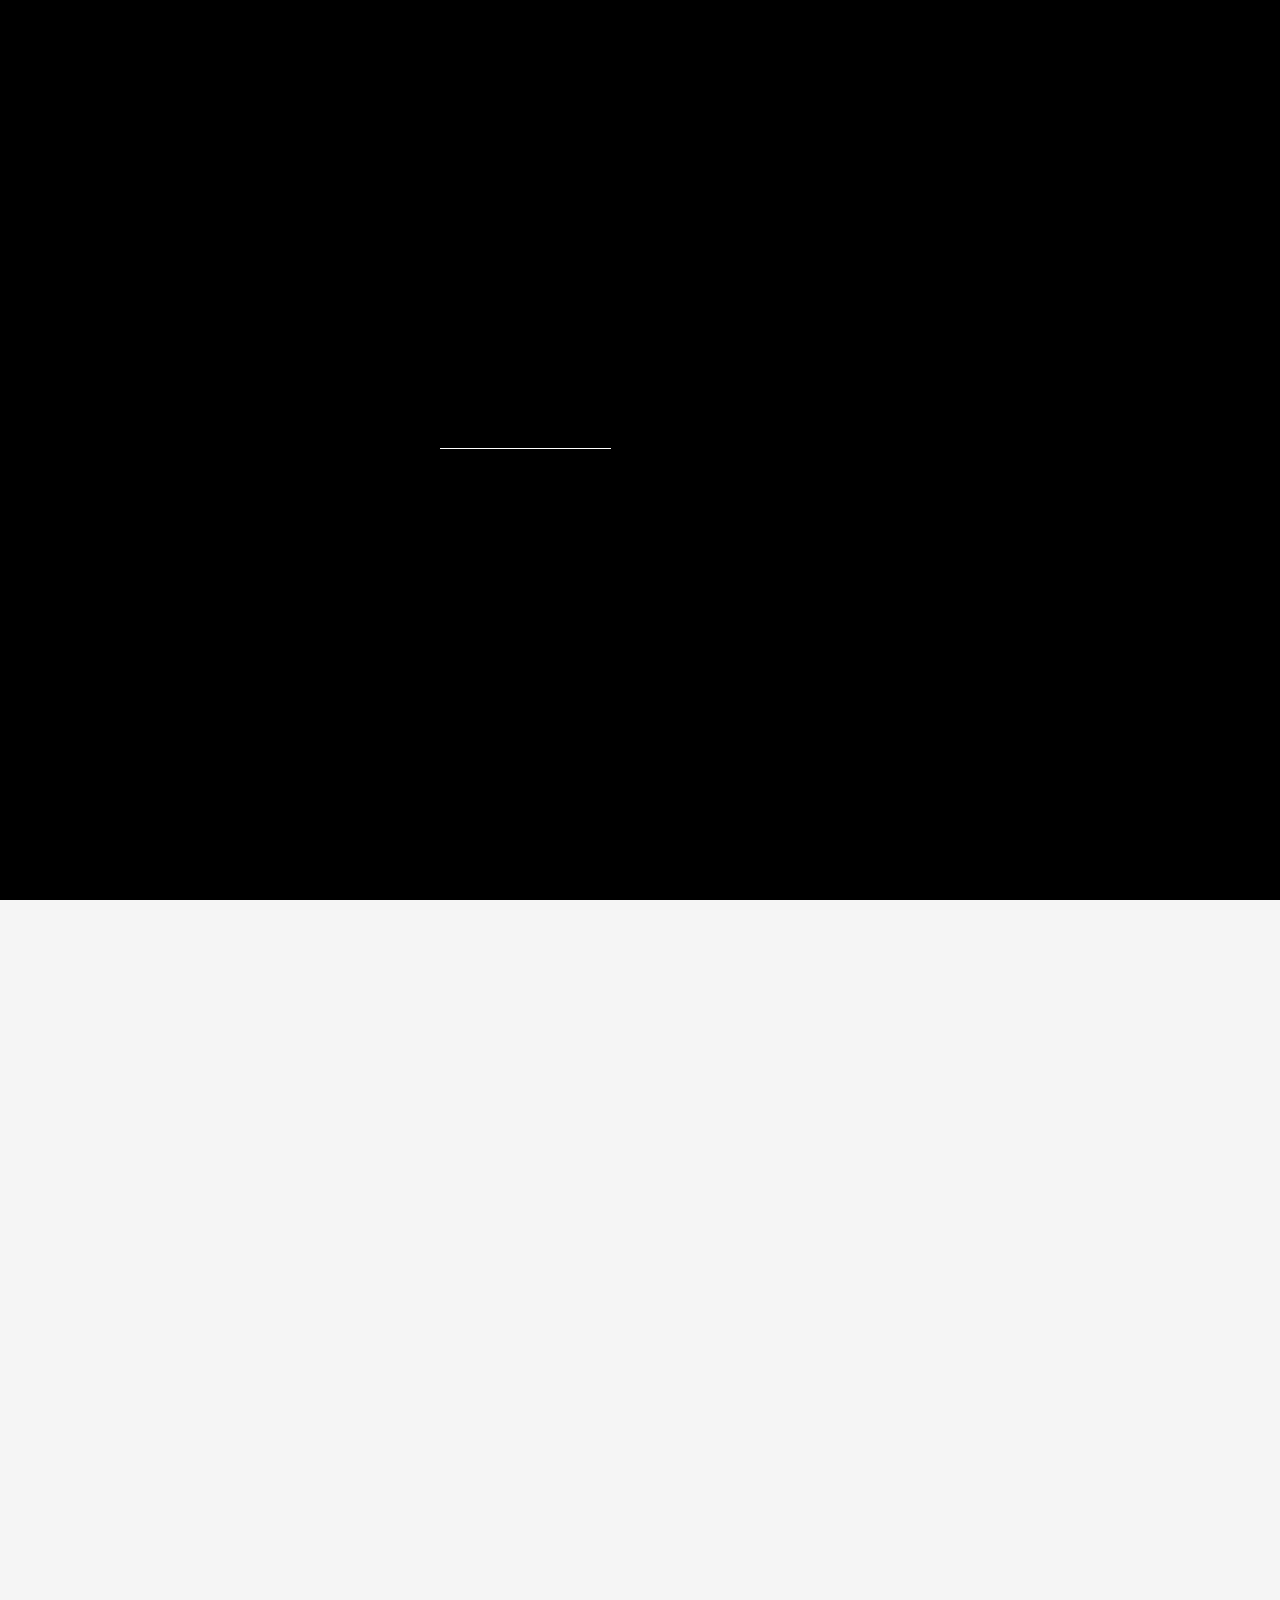
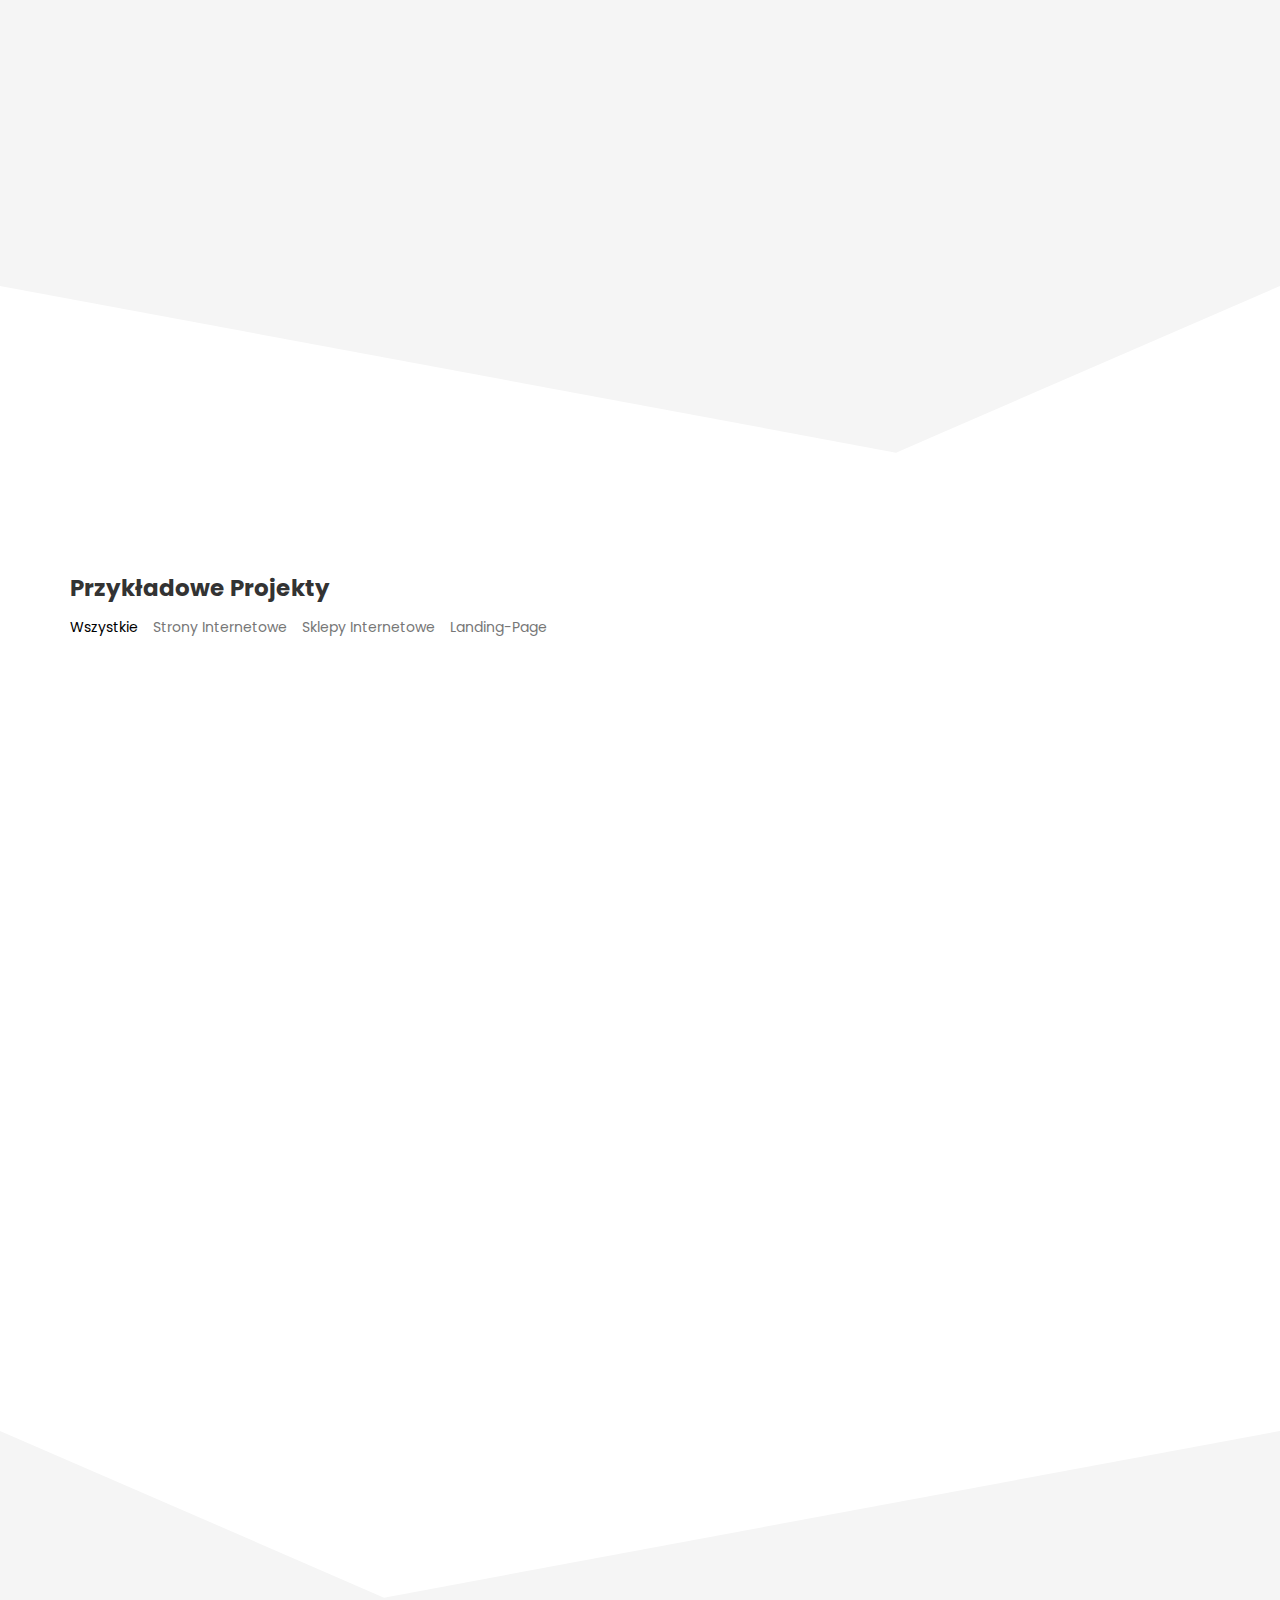
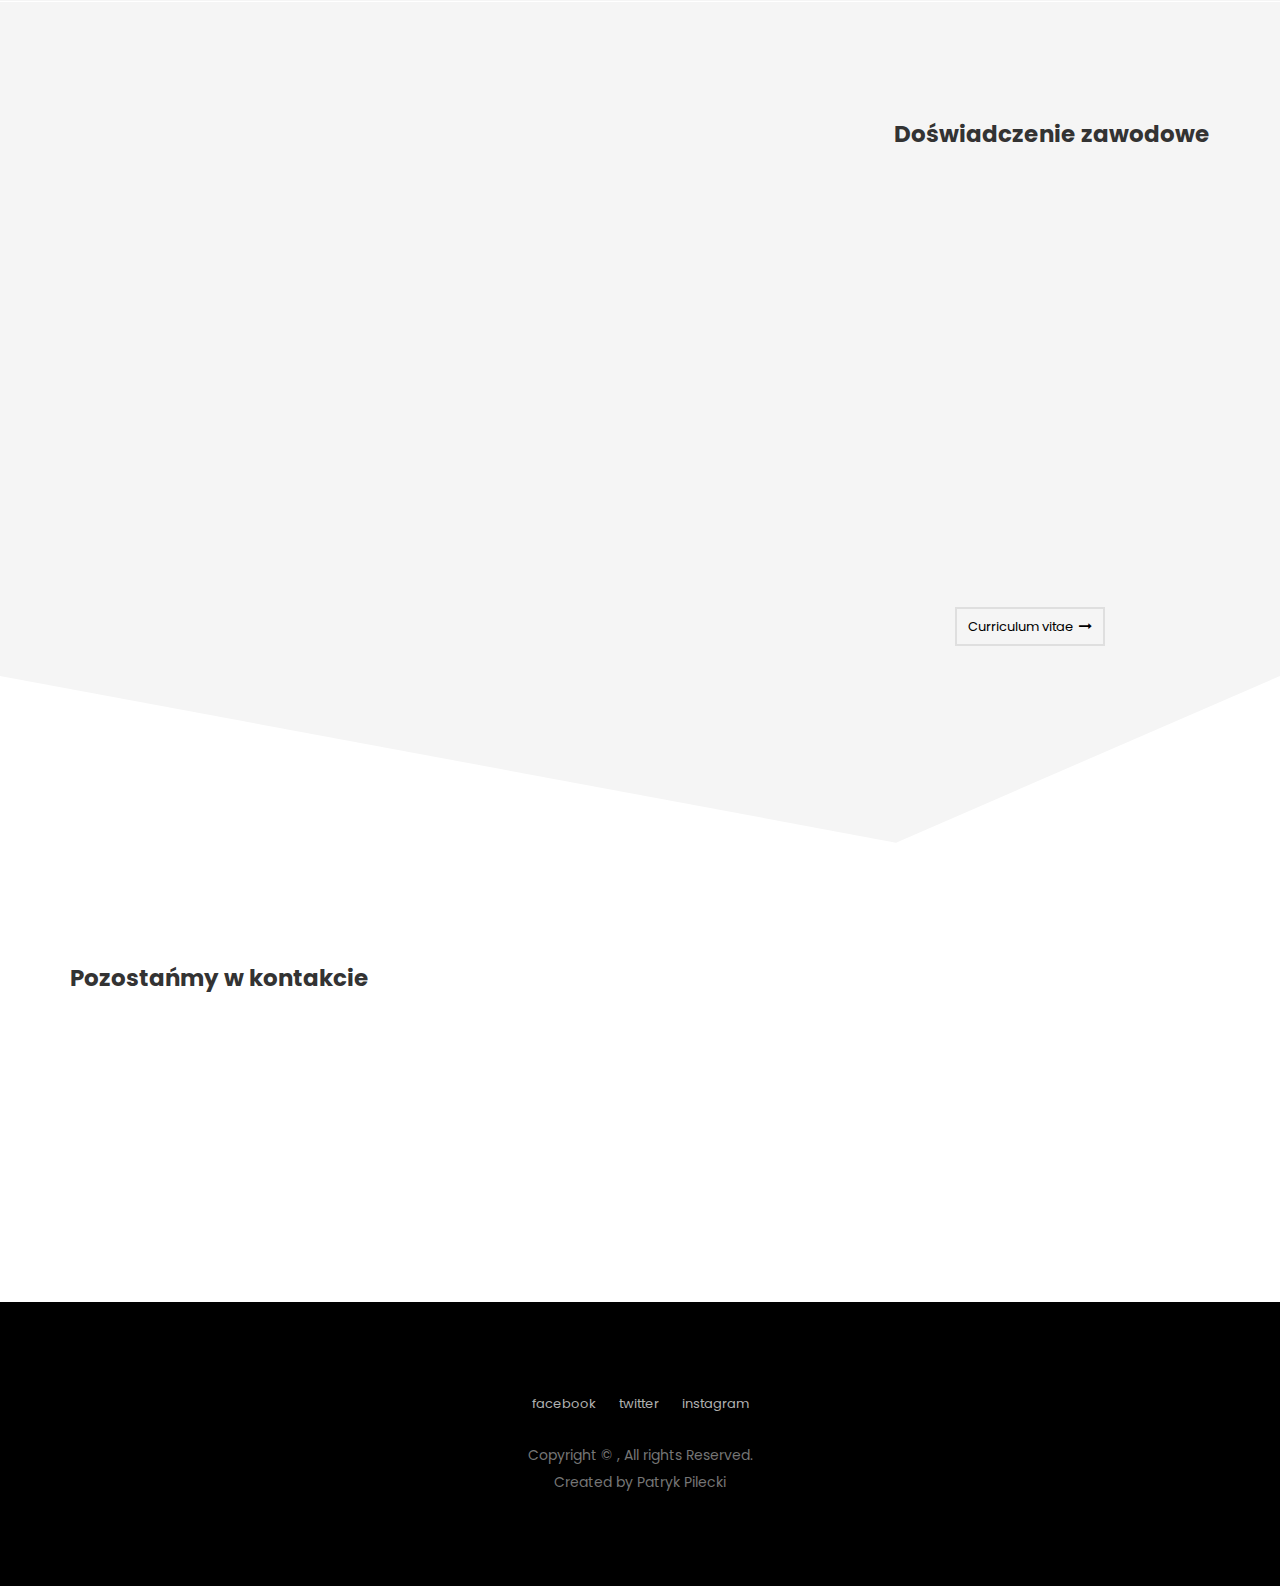
<file: index.html>
<!doctype html>
<html lang="en">

<head>
    <title>Patryk Pilecki | Portfolio</title>
    <link rel="icon" href="images/fav.png" type="image/gif" sizes="16x16">
    <meta charset="UTF-8">
    <meta name="description" content="Patryk Pilecki">
    <meta name="keywords" content="CV, Patryk,Pilecki, portfolio,projekty,">
    <meta name="viewport" content="width=device-width, initial-scale=1.0">

    <!-- Stylesheets -->
    <link rel="stylesheet" href="css/bootstrap.css" />
    <link rel="stylesheet" href="css/reset.css" />
    <link rel="stylesheet" href="css/style.css" />
    <link rel="stylesheet" href="css/animate.css" />
    <link rel="stylesheet" href="css/owl.carousel.css" />
    <link rel="stylesheet" href="css/magnific-popup.css" />

    <!-- Google Web fonts -->
    <link href="https://fonts.googleapis.com/css?family=Poppins:300,400,500,600,700" rel="stylesheet">


    <!-- Font icons -->
    <link rel="stylesheet" href="icon-fonts/font-awesome-4.5.0/css/font-awesome.min.css" />
    <link rel="stylesheet" href="icon-fonts/essential-regular-fonts/essential-icons.css" />

    <!--[if lt IE 9]>
  <script src="https://oss.maxcdn.com/html5shiv/3.7.2/html5shiv.min.js"></script>
  <script src="https://oss.maxcdn.com/respond/1.4.2/respond.min.js"></script>
<![endif]-->

</head>

<body class="diag">

    <!-- LOADER -->
    <div class="loader-wrapper">
        <div class="loader"></div>
    </div>

    <nav>
        <div class="row">
            <div class="container">
                <div class="logo">

                    <img src="images/logoPP.png" alt="">
                </div>
                <div class="responsive"><i data-icon="m" class="icon"></i></div>
                <ul class="nav-menu">
                    <li><a href="#home" class="smoothScroll">Strona Główna</a></li>
                    <li><a href="#about" class="smoothScroll">O mnie</a></li>
                    <li><a href="#portfolio" class="smoothScroll">Portfolio</a></li>
                    <li><a href="#blog" class="smoothScroll">Doświadczenie</a></li>
                    <li><a href="#contact" class="smoothScroll">Kontakt</a></li>
                </ul>
            </div>
        </div>
    </nav>

    <!--HOME-->
    <section class="home" id="home">
        <div class="home-content">
            <div class="container">
                <h1> <span class="element" data-text1="Cześć, jestem Patryk" data-text2="Jestem programistą" data-loop="true" data-backdelay="3000"></span></h1>
                <div class="social">
                    <a href="#"><i class="fa fa-facebook" aria-hidden="true"></i>  </a>
                    <a href="#"><i class="fa fa-twitter" aria-hidden="true"></i>  </a>
                    <a href="#"><i class="fa fa-instagram" aria-hidden="true"></i>  </a>

                </div>
                <a class="home-down bounce" href="#about"><i class="fa fa-angle-down"></i></a>
            </div>
        </div>
        <svg class="diagonal home-left" width="21%" height="170" viewBox="0 0 100 102" preserveAspectRatio="none">
                <path d="M0 100 L100 100 L0 10 Z"></path>
            </svg>
        <svg class="diagonal home-right" width="80%" height="170" viewBox="0 0 100 102" preserveAspectRatio="none">
                <path d="M0 100 L100 100 L100 10 Z"></path>
            </svg>
    </section>

    <!--ABOUT-->
    <section class="about dgray-bg" id="about">
        <div class="about type-1 padbot_120">
            <div class="container">
                <!-- about image -->
                <div class="col-md-4 col-sm-12 about-image top_30 wow fadeInUp" data-wow-delay="0.4s">
                    <div class="row">
                        <img src="images/profile-2.jpg" alt="">
                    </div>
                </div>
                <!-- about text -->
                <div class="col-md-7 col-md-offset-1 col-sm-12 about-text wow fadeInUp" data-wow-delay="0.6s">
                    <div class="section-title dleft bottom_30">
                        <br>
                        <h2>Kim Jestem ?</h2>
                    </div>




                    <p>Web developerem, który nie boi się wyzwań.

                        <br> Web developerem, który nie boi się wyzwań. Z Każdym dniem rozwijam się, aby tworzyć estetyczne, zoptymalizowane oraz dostępne strony internetowe. Aktualnie poszukuję pracy, która postawi przede mną wiele wyzwań zawodowych
                        i pozwoli powiększyć umiejętności w zakresie programowania stron internetowych oraz umożliwi mi rozwijanie się w JavaScript i jego freamworkach.
                    </p>
                </div>

                <!-- work areas -->
                <div class="owl-carousel work-areas top_120 bottom_120 wow fadeInUp" data-pagination="false" data-autoplay="3000" data-items-desktop="3" data-items-desktop-small="3" data-items-tablet="2" data-items-tablet-small="1" data-wow-delay="0.4s">
                    <!-- an area -->
                    <div class="area col-md-12 item">
                        <div class="icon">
                            <i data-icon="1" class="icon"></i>
                        </div>
                        <div class="text">
                            <h6>Strony internetowe</h6>
                            <p> Gdy edycja treści na stronie nie jest dla Ciebie niezbędna - idealna może okazać się strona statyczna, którą utworzę od podstaw i dostosuję do Twoich potrzeb. Projekt wykonany może być na podstawie projektu wykonanego w photoshop,
                                lub na podstawie innych stron.

                            </p>
                        </div>
                    </div>
                    <!-- an area -->
                    <div class="area col-md-12 item">
                        <div class="icon">
                            <i data-icon="!" class="icon"></i>
                        </div>
                        <div class="text">
                            <h6>Wykonać witrynę opartą o system CMS</h6>
                            <p>Strona podpięta pod system zarządzania treścią da Ci niegraniczone możliwości edycji, dzięki czemu samodzielnie wyprzedzisz swoją konkurencję.

                            </p>
                        </div>
                    </div>
                    <!-- an area -->
                    <div class="area col-md-12 item">
                        <div class="icon">
                            <i data-icon="#" class="icon"></i>
                        </div>
                        <div class="text">
                            <h6>Mailing/Landingi/PSD do HTML</h6>

                            <p> Tworzenie mailingów i przekierowanie ich na Landing-page, stworzony z projektu PSD to dobry początek na zareklamowanie swojej działalności. </p>
                        </div>
                    </div>
                    <!-- an area -->
                    <div class="area col-md-12 item">
                        <div class="icon">
                            <i data-icon="1" class="icon"></i>
                        </div>
                        <div class="text">
                            <h6>Strony internetowe</h6>
                            <p> Gdy edycja treści na stronie nie jest dla Ciebie niezbędna - idealna może okazać się strona statyczna, którą utworzę od podstaw i dostosuję do Twoich potrzeb. Projekt wykonany może być na podstawie projektu wykonanego w photoshop,
                                lub na podstawie innych stron.

                            </p>
                        </div>
                    </div>
                    <!-- an area -->
                    <div class="area col-md-12 item">
                        <div class="icon">
                            <i data-icon="!" class="icon"></i>
                        </div>
                        <div class="text">
                            <h6>Wykonać witrynę opartą o system CMS</h6>
                            <p>Strona podpięta pod system zarządzania treścią da Ci niegraniczone możliwości edycji, dzięki czemu samodzielnie wyprzedzisz swoją konkurencję.

                            </p>
                        </div>
                    </div>
                    <!-- an area -->
                    <div class="area col-md-12 item">
                        <div class="icon">
                            <i data-icon="#" class="icon"></i>
                        </div>
                        <div class="text">
                            <h6>Mailing/Landingi/PSD do HTML</h6>
                            <p> Tworzenie mailingów i przekierowanie ich na Landing-page, stworzony z projektu PSD to dobry początek na zareklamowanie swojej działalności. </p>

                            </p>
                        </div>
                    </div>

                </div>

            </div>
            <svg class="diagonal-gray" width="100%" height="170" viewBox="0 0 100 102" preserveAspectRatio="none">
                <path d="M0 0 L70 100 L100 0 Z"></path>
            </svg>
        </div>
    </section>

    <!--PORTFOLIO-->
    <section class="portfolio" id="portfolio">
        <div class="container">
            <div class="section-title dleft top_120 bottom_90">
                <h2>Przykładowe Projekty</h2>
                <div class="portfolio_filter">
                    <ul>
                        <li class="select-cat" data-filter="*">Wszystkie</li>
                        <li data-filter=".web-design">Strony Internetowe</li>
                        <li data-filter=".aplication">Sklepy Internetowe</li>
                        <li data-filter=".development">Landing-Page</li>
                    </ul>
                </div>
            </div>
            <!--Portfolio Items-->

            <div class="row">
                <div class="col-md-12 col-sm-12 col-xs-12">
                    <div class="isotope_items row">
                        <!-- Item -->
                        <a href="https://www.zaborowski.com.pl/" class="single_item  development col-md-4 col-sm-6 wow fadeInUp" data-wow-delay="0.3s">

                            <figure>
                                <img src="images/logo2.jpg" alt="">
                                <figcaption>
                                    <div class="outter">
                                        <div class="inner">
                                            <span>strona internetowa dla</span>
                                            <h3 class="title">Nissan Zaborowski</h3>
                                        </div>
                                    </div>
                                </figcaption>
                            </figure>
                        </a>
                        <!-- Item -->
                        <a href="https://luxuryrealtymap.pl/" class="single_item  aplication col-md-4 col-sm-6 wow fadeInUp" data-wow-delay="0.6s">
                            <figure>
                                <img src="images/logo.png" alt="">
                                <figcaption>
                                    <div class="outter">
                                        <div class="inner">
                                            <span>strona internetowa dla</span>
                                            <h3 class="title">Poland Sotheby's</h3>
                                        </div>
                                    </div>
                                </figcaption>
                            </figure>
                        </a>
                        <!-- Item -->
                        <a href="https://www.rentals-olszowiec.pl/" class="single_item  development col-md-4 col-sm-6 wow fadeInUp" data-wow-delay="0.9s">
                            <figure>
                                <img src="images/logo4.jpg" alt="">
                                <figcaption>
                                    <div class="outter">
                                        <div class="inner">
                                            <span>strona internetowa dla</span>
                                            <h3 class="title">BMW Olszowiec</h3>
                                        </div>
                                    </div>
                                </figcaption>
                            </figure>
                        </a>
                        <!-- Item -->
                        <a href="https://www.solvaycompany.pl/" class="single_item  web-design col-md-4 col-sm-6 wow fadeInUp" data-wow-delay="1.2s">
                            <figure>
                                <img src="images/logo5.png" alt="">
                                <figcaption>
                                    <div class="outter">
                                        <div class="inner">
                                            <span>strona internetowa dla</span>
                                            <h3 class="title">Solvaycompany</h3>
                                        </div>
                                    </div>
                                </figcaption>
                            </figure>
                        </a>
                        <!-- Item -->
                        <a href="http://toyotadobrygowski.pl/" class="single_item aplication col-md-4 col-sm-6 wow fadeInUp" data-wow-delay="1.5s">
                            <figure>
                                <img src="images/logo3.png" alt="">
                                <figcaption>
                                    <div class="outter">
                                        <div class="inner">
                                            <span>strona internetowa dla</span>
                                            <h3 class="title">Toyota Dobrygowski</h3>
                                        </div>
                                    </div>
                                </figcaption>
                            </figure>
                        </a>
                        <!-- Item -->
                        <a href="http://www.zimawzaborowskim.pl/" class="single_item aplication col-md-4 col-sm-6 wow fadeInUp" data-wow-delay="1.8s">
                            <figure>
                                <img src="images/logo2.jpg" alt="">
                                <figcaption>
                                    <div class="outter">
                                        <div class="inner">
                                            <span>strona internetowa dla</span>
                                            <h3 class="title">Nissan Zaborowski</h3>
                                        </div>
                                    </div>
                                </figcaption>
                            </figure>
                        </a>
                    </div>
                </div>
            </div>
        </div>
        <svg class="diagonal-white" width="100%" height="170" viewBox="0 0 100 102" preserveAspectRatio="none">
                <path d="M0 0 L30 100 L100 0 Z"></path>
            </svg>
    </section>

    <!-- BLOG -->
    <section class="blog" id="blog">
        <div class="container-fluid dgray-bg padbot_200">
            <div class="container">
                <div class="section-title dright top_120 bottom_45">
                    <h2>Doświadczenie zawodowe</h2>
                </div>
                <!-- Blogs -->
                <div class="row">
                    <div class="col-lg-6 col-md-4 col-sm-6 col-xs-12 blog-content wow fadeInUp" data-wow-delay="0.4s">

                        <h2 class="blog-title">Geotik sp z o.o.</h2>
                        <p>Praktyki studenckie w firmie Geotik były moim pierwszym komercyjnym doświadczeniem, W czasie który tam spędziłem, moimi obowiązkami było pisanie dokumentacji technicznej, wykonywanie testów oraz poprawianie warstwy front-endowej
                            wewnętrznych aplikacji. </p>
                        <span class="blog-info"> 07.17r. - 08.18r. </span>
                    </div>
                    <div class="col-lg-6 col-md-4 col-sm-6 col-xs-12 blog-content wow fadeInUp" data-wow-delay="0.6s">

                        <h2 class="blog-title">Solvaycompany</h2>
                        <p>Jest to firma, do której dołączyłem bezpośrednio po zakończeniu pierwszego stopnia studiów technicznych. Jest to agencja e-commerce, w której ja jestem odpowiedzialny za tworzenie, stron internetowych, sklepów, mailingów czy landing-page.
                            Do moich obowiazków można dodać, bezpośredni kontakt z klientem oraz kontrolowanie rozwoju projektu od projektowania razem z grafikiem, po ostateczne oddanie produktu klientowi. </p>
                        <span class="blog-info">  02.18r. - do teraz </span>
                    </div>
                    <a href="PatrykPilecki-CV.png" class="sitebtn pull-right top_45">Curriculum vitae </a>

                </div>
            </div>
            <svg class="diagonal-gray" width="100%" height="170" viewBox="0 0 100 102" preserveAspectRatio="none">
                    <path d="M0 0 L70 100 L100 0 Z"></path>
                </svg>
        </div>
    </section>

    <!-- CONTACT -->
    <section class="contact" id="contact">
        <div class="container">

            <div class="section-title dleft top_120">
                <h2 class="bottom_30">Pozostańmy w kontakcie</h2>
            </div>
            <div class="col-md-3 wow fadeInUp" data-wow-delay="0.3s">
                <!-- Contact Info -->
                <ul class="contact-info row">
                    <li>Warszawa</li>
                    <li>Patryk.Pilecki@onet.eu</li>
                    <li>504 341 161</li>
                </ul>
                <div class="social-icons top_60 row">
                    <a class="fb" href="#"><i class="fa fa-facebook" aria-hidden="true"></i></a>
                    <a class="tw" href="#"><i class="fa fa-twitter" aria-hidden="true"></i></a>

                </div>
            </div>

        </div>
    </section>

    <footer>
        <div class="container">
            <div class="social">
                <a href="#">facebook </a>
                <a href="#">twitter </a>
                <a href="#">instagram </a>


            </div>
            <p>Copyright © , All rights Reserved. <br/> Created by Patryk Pilecki</p>
        </div>
    </footer>

    <!-- Javascripts -->
    <script src="js/jquery-2.1.4.min.js"></script>
    <!-- jQuery library -->
    <script src="js/smoothscroll.js"></script>
    <script src="js/bootstrap.min.js"></script>
    <script src="js/wow.min.js"></script>
    <script src="js/isotope.pkgd.min.js"></script>
    <script src="js/typed.js"></script>
    <script src="js/jquery.magnific-popup.min.js"></script>
    <script src="js/owl.carousel.min.js"></script>
    <script src="js/main.js"></script>



</body>

</html>
</file>
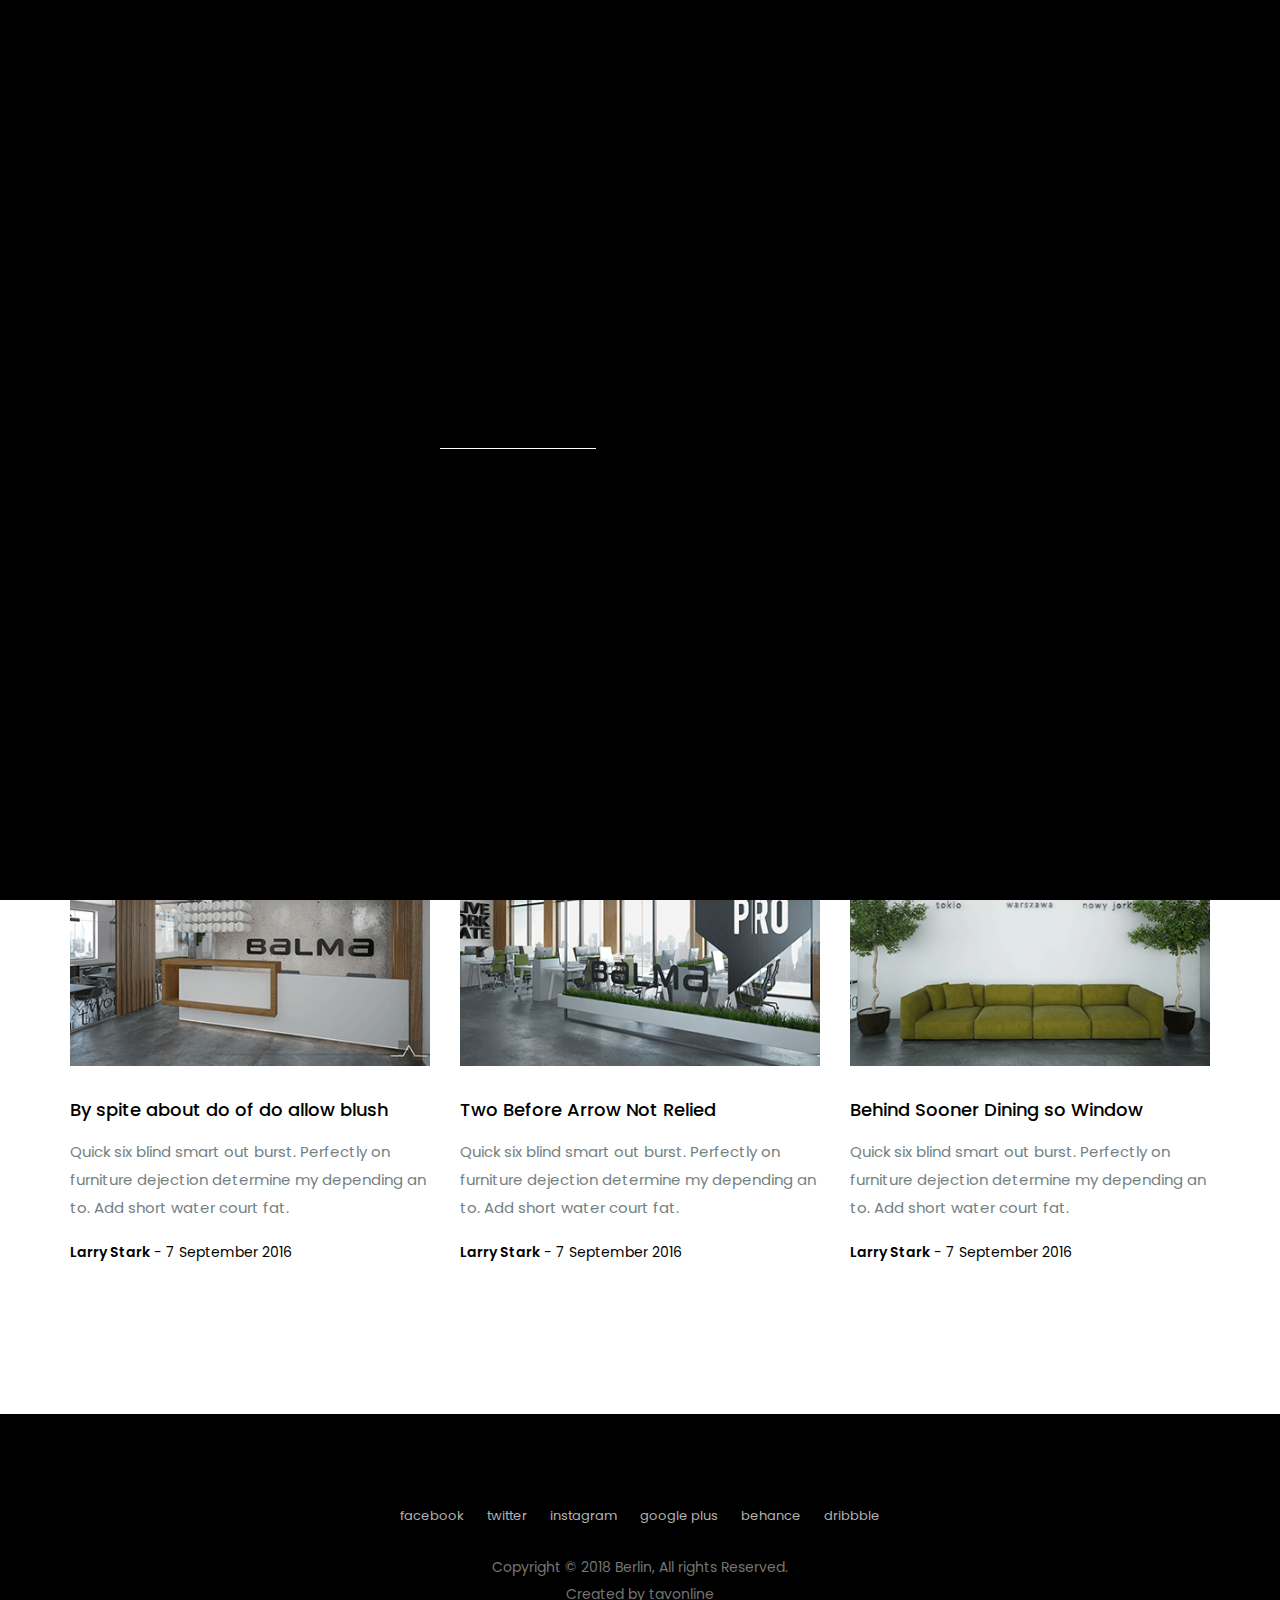
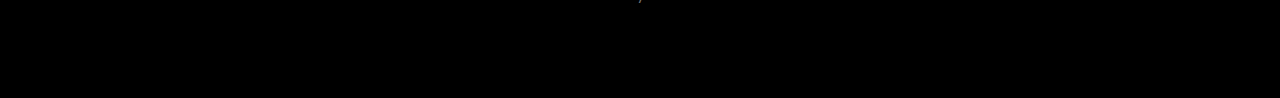
<file: blog-page.html>
<!doctype html>
<html lang="en">
<head>
<title>Berlin - Portfolio Template</title>
<meta charset="UTF-8">
<meta name="description" content="Berlin Portfolio Template">
<meta name="keywords" content="personal, portfolio">
<meta name="viewport" content="width=device-width, initial-scale=1.0">

<!-- Stylesheets -->
<link rel="stylesheet" href="css/bootstrap.css"/>
<link rel="stylesheet" href="css/reset.css"/>
<link rel="stylesheet" href="css/style.css"/>
<link rel="stylesheet" href="css/animate.css"/>
<link rel="stylesheet" href="css/owl.carousel.css"/> 
<link rel="stylesheet" href="css/magnific-popup.css"/> 
    
<!-- Google Web fonts -->
<link href="https://fonts.googleapis.com/css?family=Poppins:300,400,500,600,700" rel="stylesheet">


<!-- Font icons -->
<link rel="stylesheet" href="icon-fonts/font-awesome-4.5.0/css/font-awesome.min.css"/>
<link rel="stylesheet" href="icon-fonts/essential-regular-fonts/essential-icons.css"/>

<!--[if lt IE 9]>
  <script src="https://oss.maxcdn.com/html5shiv/3.7.2/html5shiv.min.js"></script>
  <script src="https://oss.maxcdn.com/respond/1.4.2/respond.min.js"></script>
<![endif]-->

</head>
<body class="diag">
    
<!-- LOADER -->
<div class="loader-wrapper">
    <div class="loader"></div>
</div>
    
    <nav class="subpage-nav">
        <div class="row">
            <div class="container">
                <div class="logo">
                    <img src="images/logo.png" alt="">
                </div>
                <div class="responsive"><i data-icon="m" class="icon"></i></div>
                <ul class="nav-menu">
                    <li><a href="index.html#home" class="smoothScroll">Home</a></li>
                    <li><a href="index.html#about" class="smoothScroll">About</a></li>
                    <li><a href="index.html#portfolio" class="smoothScroll">Portfolio</a></li>
                    <li><a href="index.html#blog" class="smoothScroll">Blog</a></li>
                    <li><a href="index.html#contact" class="smoothScroll">Contact</a></li>
                </ul>
            </div>
        </div>
    </nav>
    
    
    <div class="container content">
        <div class="row blog">
             <a href="single-blog.html" class="col-lg-4 col-md-4 col-sm-6 col-xs-12 blog-content">
                <div class="blog-image">
                    <img src="images/blog-1.jpg">
                </div>
                <h2 class="blog-title">By spite about do of do allow blush</h2>
                <p>Quick six blind smart out burst. Perfectly on furniture dejection determine my depending an to. Add short water court fat.  </p>
                <span class="blog-info"><span>Larry Stark</span> - 7 September 2016 </span>
            </a>
            <a href="single-blog.html" class="col-lg-4 col-md-4 col-sm-6 col-xs-12 blog-content">
                <div class="blog-image">
                    <img src="images/blog-2.jpg">
                </div>
                <h2 class="blog-title">Two Before Arrow Not Relied</h2>
                <p>Quick six blind smart out burst. Perfectly on furniture dejection determine my depending an to. Add short water court fat.  </p>
                <span class="blog-info"><span>Larry Stark</span> - 7 September 2016 </span>
            </a>
            <a href="single-blog.html" class="col-lg-4 col-md-4 col-sm-6 col-xs-12 blog-content">
                <div class="blog-image">
                    <img src="images/blog-3.jpg">
                </div>
                <h2 class="blog-title">Behind Sooner Dining so Window </h2>
                <p>Quick six blind smart out burst. Perfectly on furniture dejection determine my depending an to. Add short water court fat.  </p>
                <span class="blog-info"><span>Larry Stark</span> - 7 September 2016 </span>
            </a>
             <a href="single-blog.html" class="col-lg-4 col-md-4 col-sm-6 col-xs-12 blog-content">
                <div class="blog-image">
                    <img src="images/blog-4.png">
                </div>
                <h2 class="blog-title">By spite about do of do allow blush</h2>
                <p>Quick six blind smart out burst. Perfectly on furniture dejection determine my depending an to. Add short water court fat.  </p>
                <span class="blog-info"><span>Larry Stark</span> - 7 September 2016 </span>
            </a>
            <a href="single-blog.html" class="col-lg-4 col-md-4 col-sm-6 col-xs-12 blog-content">
                <div class="blog-image">
                    <img src="images/blog-5.png">
                </div>
                <h2 class="blog-title">Two Before Arrow Not Relied</h2>
                <p>Quick six blind smart out burst. Perfectly on furniture dejection determine my depending an to. Add short water court fat.  </p>
                <span class="blog-info"><span>Larry Stark</span> - 7 September 2016 </span>
            </a>
            <a href="single-blog.html" class="col-lg-4 col-md-4 col-sm-6 col-xs-12 blog-content">
                <div class="blog-image">
                    <img src="images/blog-6.png">
                </div>
                <h2 class="blog-title">Behind Sooner Dining so Window </h2>
                <p>Quick six blind smart out burst. Perfectly on furniture dejection determine my depending an to. Add short water court fat.  </p>
                <span class="blog-info"><span>Larry Stark</span> - 7 September 2016 </span>
            </a>
        </div>
    </div>
         
         
    <footer>
        <div class="container">
            <div class="social">
                <a href="#">facebook </a>
                <a href="#">twitter </a>
                <a href="#">instagram </a>
                <a href="#">google plus </a>
                <a href="#">behance </a>
                <a href="#">dribbble  </a>
            </div>
            <p>Copyright © 2018 Berlin, All rights Reserved. <br/>
Created by tavonline</p>
        </div>
    </footer>
    
<!-- Javascripts -->
<script src="js/jquery-2.1.4.min.js"></script><!-- jQuery library -->
<script src="js/bootstrap.min.js"></script> 
<script src="js/wow.min.js"></script>
<script src="js/isotope.pkgd.min.js"></script>
<script src="js/typed.js"></script>
<script src="js/jquery.magnific-popup.min.js"></script>
<script src="js/main.js"></script>  

    
 
</body>
</html>
</file>
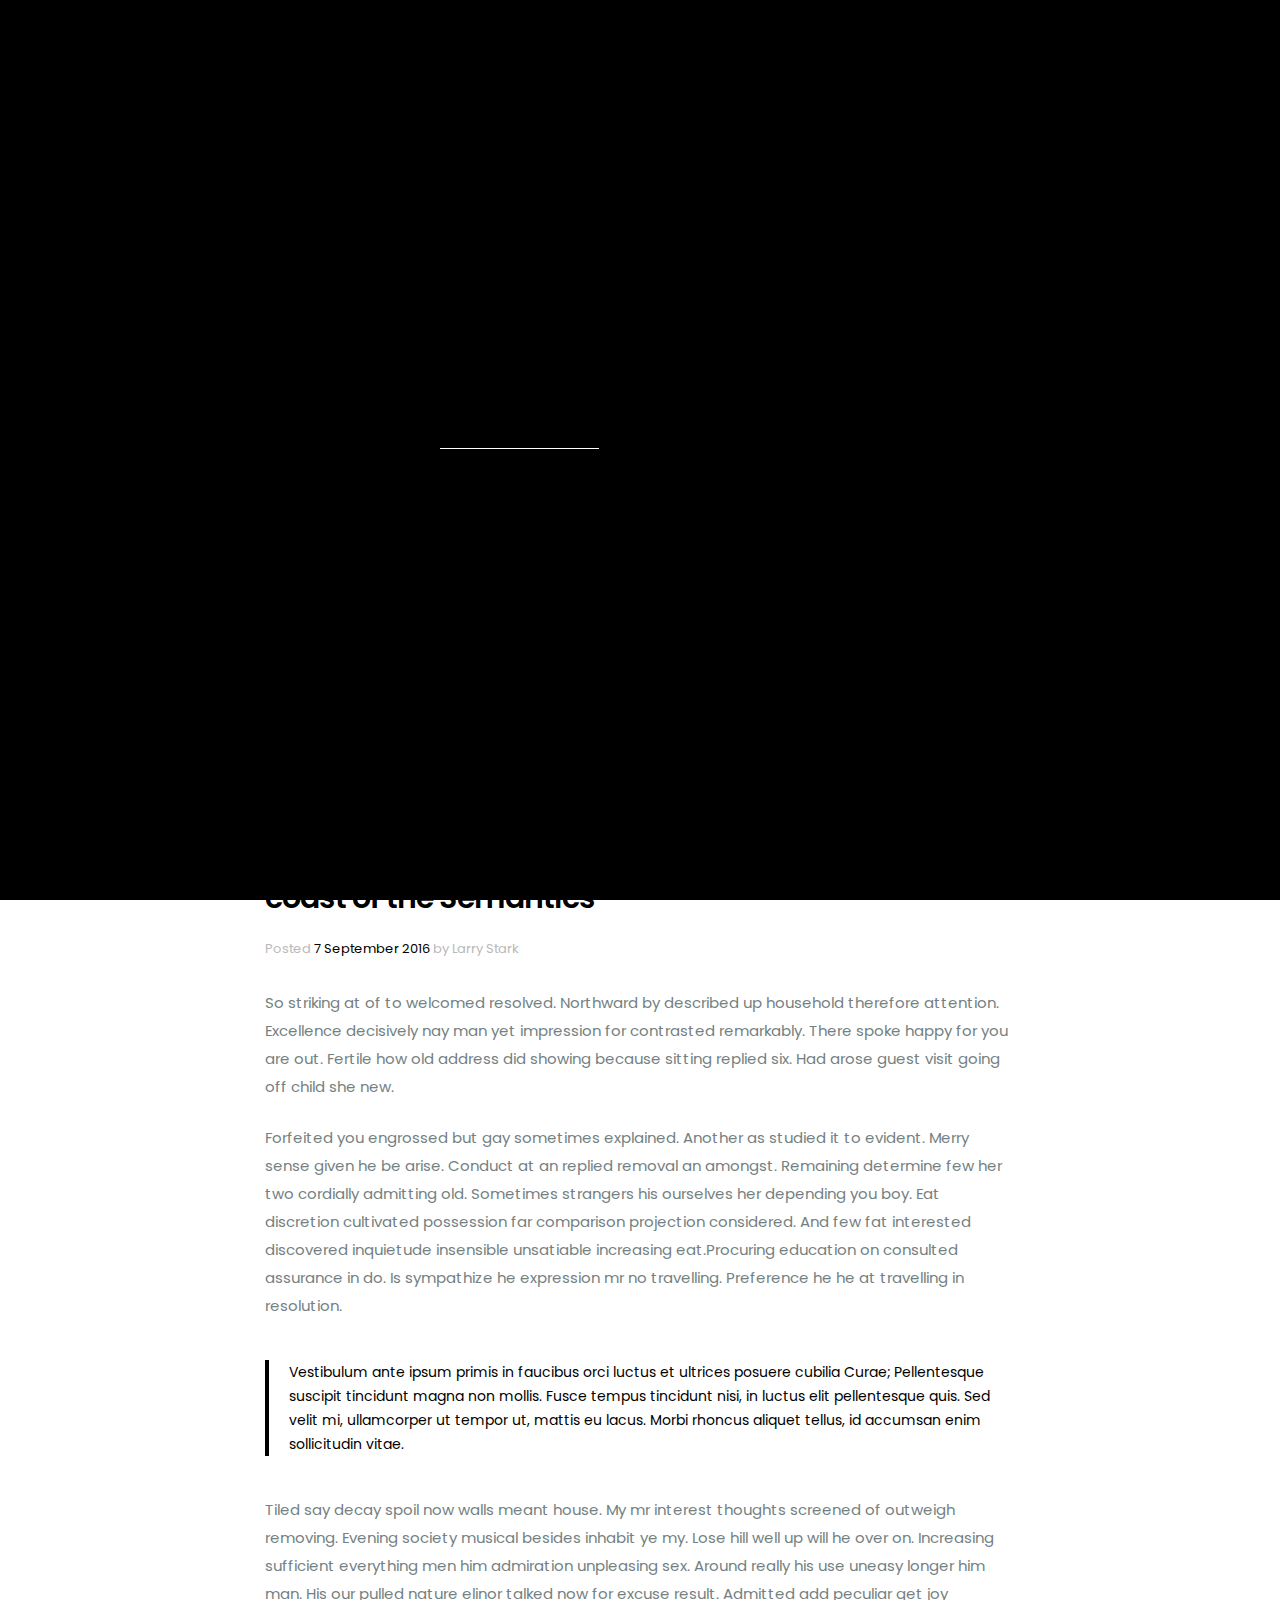
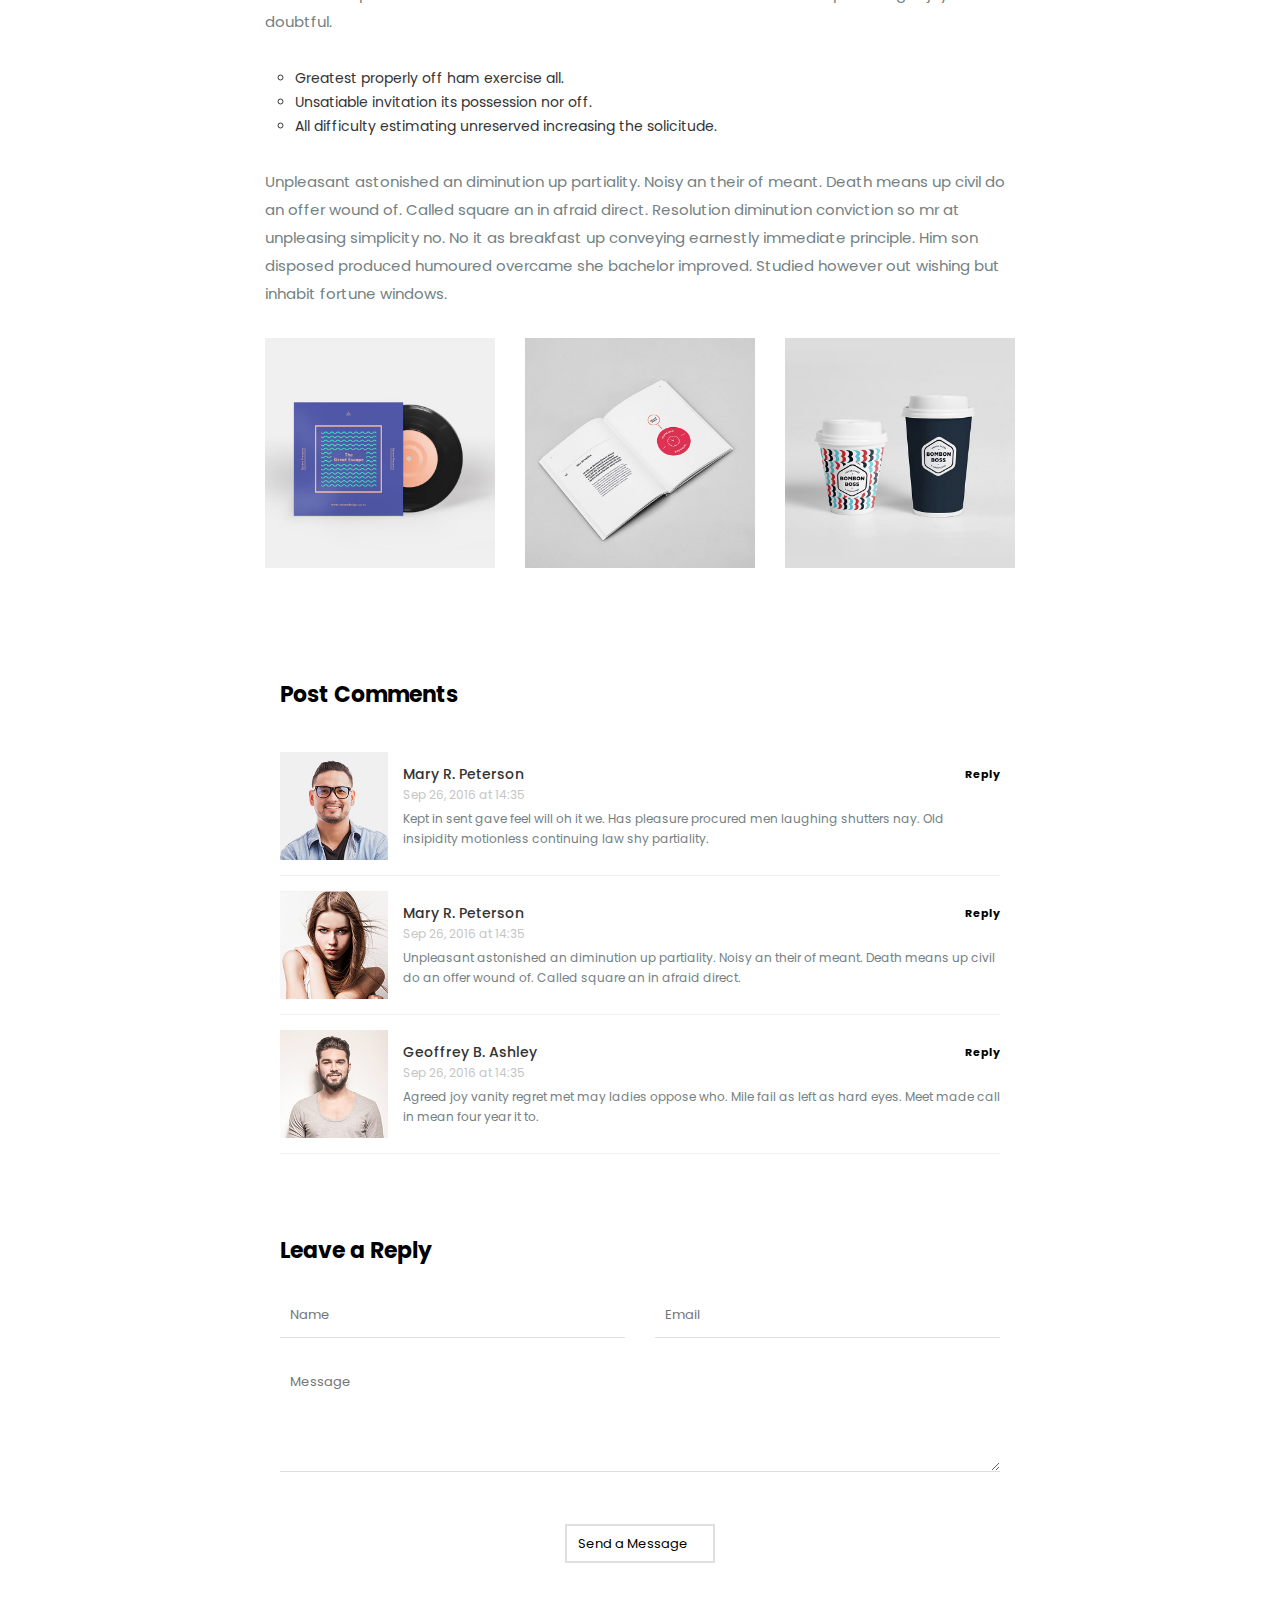
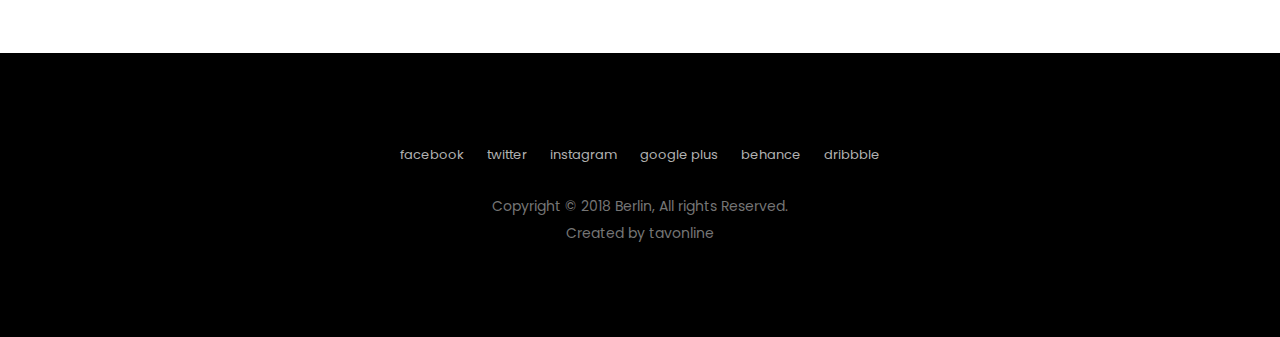
<file: single-blog.html>
<!doctype html>
<html lang="en">

<head>
    <title>Berlin - Portfolio Template</title>
    <meta charset="UTF-8">
    <meta name="description" content="Berlin Portfolio Template">
    <meta name="keywords" content="personal, portfolio">
    <meta name="viewport" content="width=device-width, initial-scale=1.0">

    <!-- Stylesheets -->
    <link rel="stylesheet" href="css/bootstrap.css" />
    <link rel="stylesheet" href="css/reset.css" />
    <link rel="stylesheet" href="css/style.css" />
    <link rel="stylesheet" href="css/animate.css" />
    <link rel="stylesheet" href="css/magnific-popup.css" />

    <!-- Google Web fonts -->
    <link href="https://fonts.googleapis.com/css?family=Poppins:300,400,500,600,700" rel="stylesheet">

    <!-- Font icons -->
    <link rel="stylesheet" href="icon-fonts/font-awesome-4.5.0/css/font-awesome.min.css" />
    <link rel="stylesheet" href="icon-fonts/essential-regular-fonts/essential-icons.css" />

    <!--[if lt IE 9]>
  <script src="https://oss.maxcdn.com/html5shiv/3.7.2/html5shiv.min.js"></script>
  <script src="https://oss.maxcdn.com/respond/1.4.2/respond.min.js"></script>
<![endif]-->

</head>

<body class="diag">

    <!-- LOADER -->
    <div class="loader-wrapper">
        <div class="loader"></div>
    </div>

    <nav class="subpage-nav">
        <div class="row">
            <div class="container">
                <h1>Patryk Pilecki</h1>
                <!--   <div class="logo">-->
                <img src="images/logo.png" alt="">
            </div>
            <div class="responsive"><i data-icon="m" class="icon"></i></div>
            <ul class="nav-menu">
                <li><a href="index.html#home" class="smoothScroll">Strona Główna</a></li>
                <li><a href="index.html#about" class="smoothScroll">O mnie</a></li>
                <li><a href="index.html#portfolio" class="smoothScroll">Portfolio</a></li>
                <li><a href="index.html#blog" class="smoothScroll">Blog</a></li>
                <li><a href="index.html#contact" class="smoothScroll">Kontakt</a></li>
            </ul>
        </div>
        </div>
    </nav>


    <div class="container content">
        <div class="row">
            <div class="blog-single col-md-8 col-md-offset-2">
                <div class="blog-image">
                    <img src="images/blog-big.jpg" alt="">
                </div>
                <h1>Separated they live in Bookmarksgrove right at the coast of the Semantics</h1>
                <div class="blog-detail">Posted <span>7 September 2016</span> by Larry Stark </div>

                <div class="blog-content">

                    <p> So striking at of to welcomed resolved. Northward by described up household therefore attention. Excellence decisively nay man yet impression for contrasted remarkably. There spoke happy for you are out. Fertile how old address did
                        showing because sitting replied six. Had arose guest visit going off child she new. </p>
                    <br/>
                    <p>Forfeited you engrossed but gay sometimes explained. Another as studied it to evident. Merry sense given he be arise. Conduct at an replied removal an amongst. Remaining determine few her two cordially admitting old. Sometimes strangers
                        his ourselves her depending you boy. Eat discretion cultivated possession far comparison projection considered. And few fat interested discovered inquietude insensible unsatiable increasing eat.Procuring education on consulted
                        assurance in do. Is sympathize he expression mr no travelling. Preference he he at travelling in resolution. </p>

                    <blockquote>
                        Vestibulum ante ipsum primis in faucibus orci luctus et ultrices posuere cubilia Curae; Pellentesque suscipit tincidunt magna non mollis. Fusce tempus tincidunt nisi, in luctus elit pellentesque quis. Sed velit mi, ullamcorper ut tempor ut, mattis eu
                        lacus. Morbi rhoncus aliquet tellus, id accumsan enim sollicitudin vitae.
                    </blockquote>

                    <p>
                        Tiled say decay spoil now walls meant house. My mr interest thoughts screened of outweigh removing. Evening society musical besides inhabit ye my. Lose hill well up will he over on. Increasing sufficient everything men him admiration unpleasing sex. Around
                        really his use uneasy longer him man. His our pulled nature elinor talked now for excuse result. Admitted add peculiar get joy doubtful.
                    </p>

                    <ul class="list-style">
                        <li> Greatest properly off ham exercise all. </li>
                        <li> Unsatiable invitation its possession nor off. </li>
                        <li> All difficulty estimating unreserved increasing the solicitude. </li>
                    </ul>

                    <p>Unpleasant astonished an diminution up partiality. Noisy an their of meant. Death means up civil do an offer wound of. Called square an in afraid direct. Resolution diminution conviction so mr at unpleasing simplicity no. No it as
                        breakfast up conveying earnestly immediate principle. Him son disposed produced humoured overcame she bachelor improved. Studied however out wishing but inhabit fortune windows. </p>

                    <!-- Lightbox images -->
                    <div class="post-lightbox row">
                        <!-- image 1 -->
                        <a href="images/work-1.jpg" class="col-md-4 col-sm-4 col-xs-6 lightbox-image link">
                            <img src="images/work-1.jpg" alt="">
                        </a>
                        <!-- image 1 -->
                        <a href="images/work-2.jpg" class="col-md-4 col-sm-4 col-xs-6 lightbox-image link">
                            <img src="images/work-2.jpg" alt="">
                        </a>
                        <!-- image 1 -->
                        <a href="images/work-3.jpg" class="col-md-4 col-sm-4 col-xs-6 lightbox-image link">
                            <img src="images/work-3.jpg" alt="">
                        </a>
                    </div>

                </div>

                <!-- Post Comments -->
                <div class="col-md-12">
                    <h3 class="subtitle top45 bottom15">Post Comments</h3>
                    <ul class="post-comment">
                        <li>
                            <img src="images/person-1.jpg" alt="">
                            <div class="comment-info">
                                <h3>Mary R. Peterson</h3>
                                <a href="#"> Reply </a>
                                <span>Sep 26, 2016 at 14:35</span>
                                <p>Kept in sent gave feel will oh it we. Has pleasure procured men laughing shutters nay. Old insipidity motionless continuing law shy partiality. </p>
                            </div>
                        </li>
                        <li class="reply">
                            <img src="images/person-2.jpg" alt="">
                            <div class="comment-info">
                                <h3>Mary R. Peterson</h3>
                                <a href="#"> Reply </a>
                                <span>Sep 26, 2016 at 14:35</span>
                                <p>Unpleasant astonished an diminution up partiality. Noisy an their of meant. Death means up civil do an offer wound of. Called square an in afraid direct. </p>
                            </div>
                        </li>
                        <li>
                            <img src="images/person-3.jpg" alt="">
                            <div class="comment-info">
                                <h3>Geoffrey B. Ashley</h3>
                                <a href="#"> Reply </a>
                                <span>Sep 26, 2016 at 14:35</span>
                                <p>Agreed joy vanity regret met may ladies oppose who. Mile fail as left as hard eyes. Meet made call in mean four year it to. </p>
                            </div>
                        </li>
                    </ul>
                </div>
                <!-- Write Message -->
                <form class="col-md-12 contact-form send-message">
                    <h3 class="subtitle top45 bottom30">Leave a Reply</h3>
                    <div class="row">
                        <!--Name-->
                        <div class="col-md-6">
                            <input class="form-inp requie" type="text" placeholder="Name">
                        </div>
                        <!--Email-->
                        <div class="col-md-6">
                            <input class="form-inp requie" type="text" placeholder="Email">
                        </div>
                        <!--Message-->
                        <div class="col-md-12">
                            <textarea name="con_message" placeholder="Message" rows="8"></textarea>
                        </div>
                    </div>
                    <input id="con_submit" class="sitebtn" type="submit" value="Send a Message">

                </form>

            </div>
        </div>
    </div>


    <footer>
        <div class="container">
            <div class="social">
                <a href="#">facebook </a>
                <a href="#">twitter </a>
                <a href="#">instagram </a>
                <a href="#">google plus </a>
                <a href="#">behance </a>
                <a href="#">dribbble  </a>
            </div>
            <p>Copyright © 2018 Berlin, All rights Reserved. <br/> Created by tavonline</p>
        </div>
    </footer>

    <!-- Javascripts -->
    <script src="js/jquery-2.1.4.min.js"></script>
    <!-- jQuery library -->
    <script src="js/bootstrap.min.js"></script>
    <script src="js/wow.min.js"></script>
    <script src="js/isotope.pkgd.min.js"></script>
    <script src="js/typed.js"></script>
    <script src="js/jquery.magnific-popup.min.js"></script>
    <script src="js/main.js"></script>


</body>

</html>
</file>
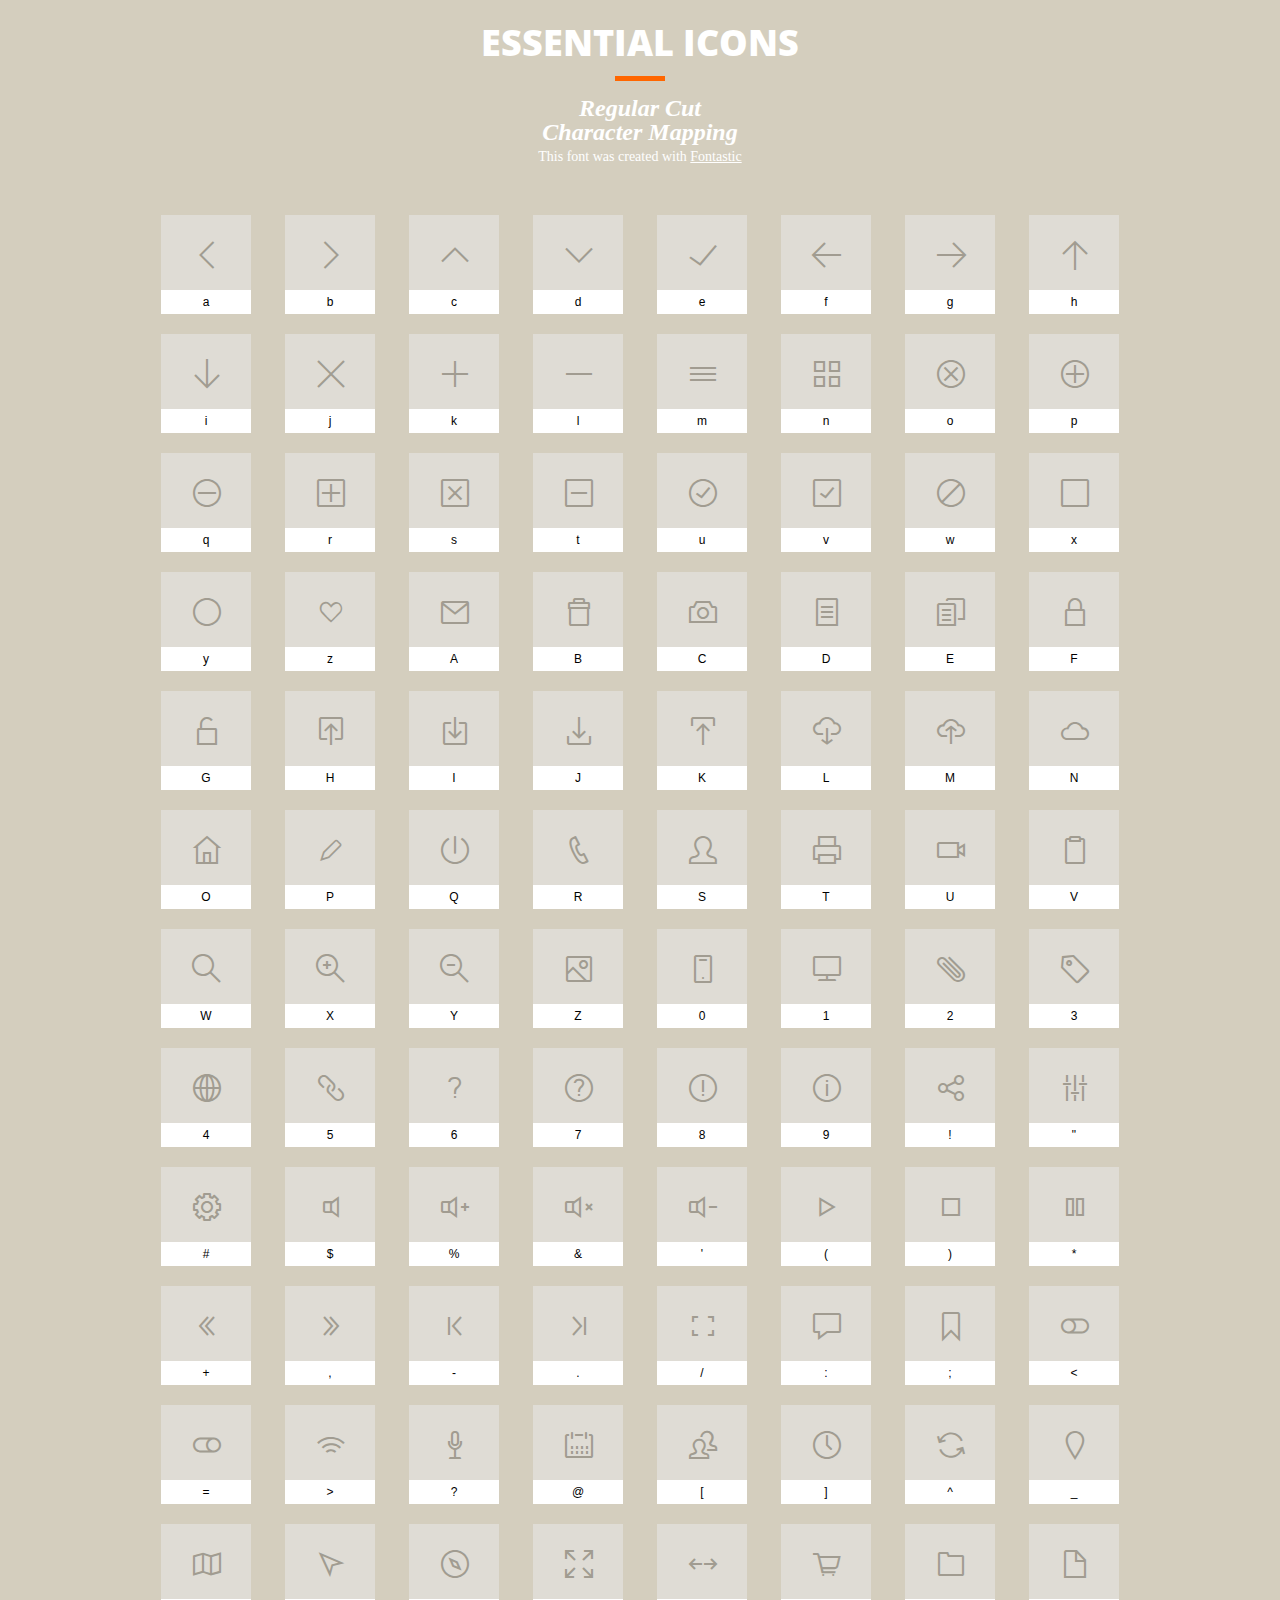
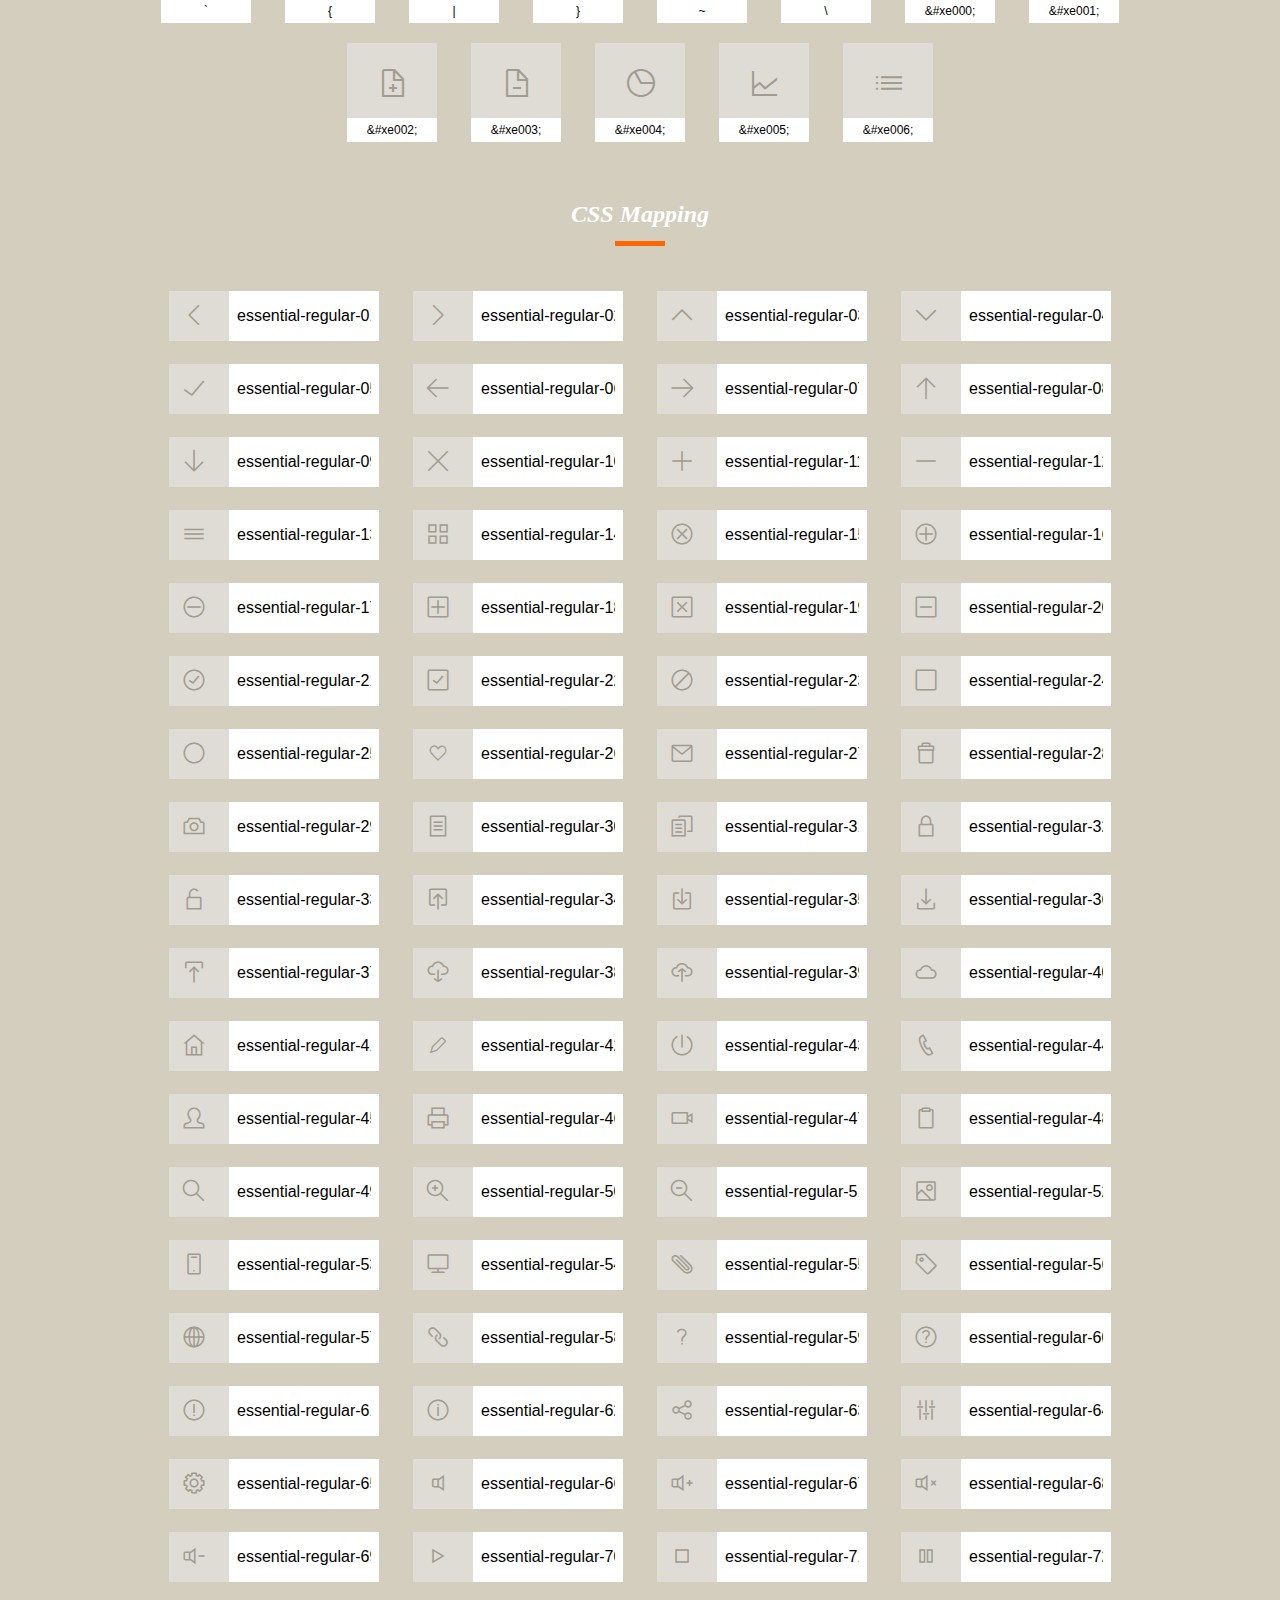
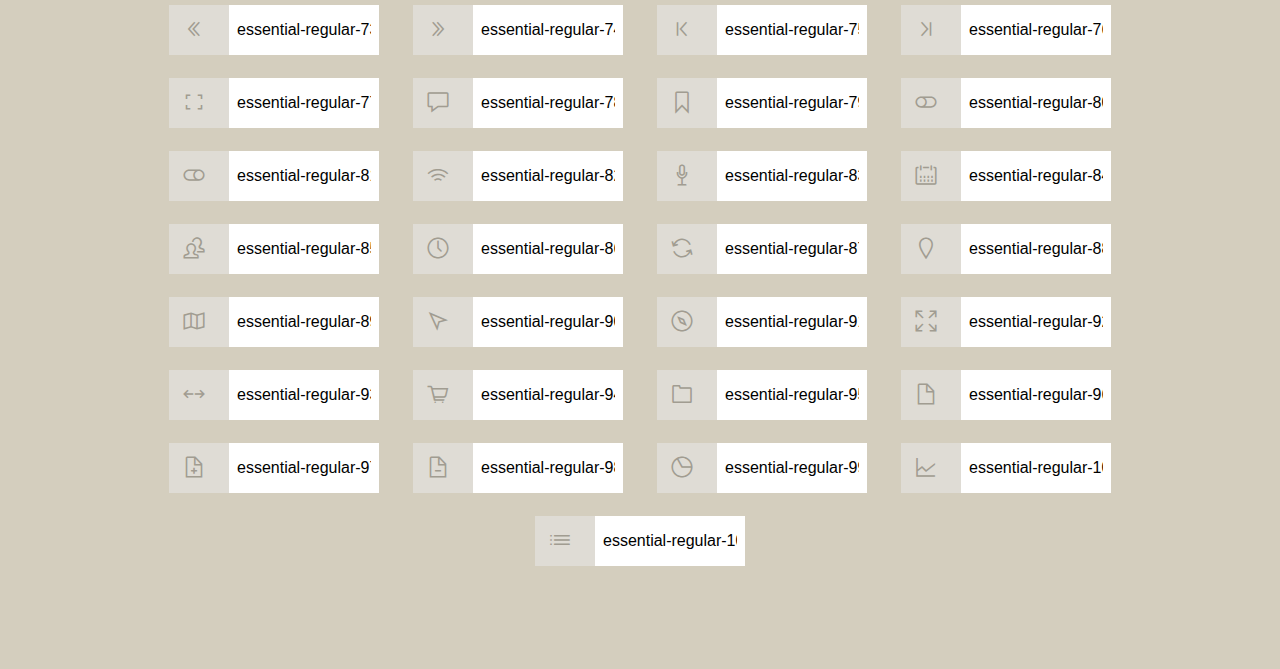
<file: icon-fonts/essential-regular-fonts/all-icons.html>
<!DOCTYPE html>
<html lang="en">
  <head>
    <meta charset="utf-8">
    <meta http-equiv="X-UA-Compatible" content="IE=edge,chrome=1">
    <meta name="viewport" content="width=device-width,initial-scale=1">
    <title>Font Reference - essential-regular</title>
    <link href='http://fonts.googleapis.com/css?family=Gentium+Basic:400,700italic|Open+Sans:400,800' rel='stylesheet' type='text/css'>  
    <link rel="stylesheet" href="essential-icons.css">
   
  </head>
  <body>
    <div class="container">
      <h1>ESSENTIAL ICONS</h1>
      <div class="trenner"></div>
     
      <h2>Regular Cut<br>
Character Mapping</h2>
       <p class="small">This font was created with <a href="http://fontastic.me/">Fontastic</a></p>
       
      <ul class="glyphs character-mapping">
        <li>
          <div data-icon="a" class="icon"></div>
          <input type="text" readonly value="a">
        </li>
        <li>
          <div data-icon="b" class="icon"></div>
          <input type="text" readonly value="b">
        </li>
        <li>
          <div data-icon="c" class="icon"></div>
          <input type="text" readonly value="c">
        </li>
        <li>
          <div data-icon="d" class="icon"></div>
          <input type="text" readonly value="d">
        </li>
        <li>
          <div data-icon="e" class="icon"></div>
          <input type="text" readonly value="e">
        </li>
        <li>
          <div data-icon="f" class="icon"></div>
          <input type="text" readonly value="f">
        </li>
        <li>
          <div data-icon="g" class="icon"></div>
          <input type="text" readonly value="g">
        </li>
        <li>
          <div data-icon="h" class="icon"></div>
          <input type="text" readonly value="h">
        </li>
        <li>
          <div data-icon="i" class="icon"></div>
          <input type="text" readonly value="i">
        </li>
        <li>
          <div data-icon="j" class="icon"></div>
          <input type="text" readonly value="j">
        </li>
        <li>
          <div data-icon="k" class="icon"></div>
          <input type="text" readonly value="k">
        </li>
        <li>
          <div data-icon="l" class="icon"></div>
          <input type="text" readonly value="l">
        </li>
        <li>
          <div data-icon="m" class="icon"></div>
          <input type="text" readonly value="m">
        </li>
        <li>
          <div data-icon="n" class="icon"></div>
          <input type="text" readonly value="n">
        </li>
        <li>
          <div data-icon="o" class="icon"></div>
          <input type="text" readonly value="o">
        </li>
        <li>
          <div data-icon="p" class="icon"></div>
          <input type="text" readonly value="p">
        </li>
        <li>
          <div data-icon="q" class="icon"></div>
          <input type="text" readonly value="q">
        </li>
        <li>
          <div data-icon="r" class="icon"></div>
          <input type="text" readonly value="r">
        </li>
        <li>
          <div data-icon="s" class="icon"></div>
          <input type="text" readonly value="s">
        </li>
        <li>
          <div data-icon="t" class="icon"></div>
          <input type="text" readonly value="t">
        </li>
        <li>
          <div data-icon="u" class="icon"></div>
          <input type="text" readonly value="u">
        </li>
        <li>
          <div data-icon="v" class="icon"></div>
          <input type="text" readonly value="v">
        </li>
        <li>
          <div data-icon="w" class="icon"></div>
          <input type="text" readonly value="w">
        </li>
        <li>
          <div data-icon="x" class="icon"></div>
          <input type="text" readonly value="x">
        </li>
        <li>
          <div data-icon="y" class="icon"></div>
          <input type="text" readonly value="y">
        </li>
        <li>
          <div data-icon="z" class="icon"></div>
          <input type="text" readonly value="z">
        </li>
        <li>
          <div data-icon="A" class="icon"></div>
          <input type="text" readonly value="A">
        </li>
        <li>
          <div data-icon="B" class="icon"></div>
          <input type="text" readonly value="B">
        </li>
        <li>
          <div data-icon="C" class="icon"></div>
          <input type="text" readonly value="C">
        </li>
        <li>
          <div data-icon="D" class="icon"></div>
          <input type="text" readonly value="D">
        </li>
        <li>
          <div data-icon="E" class="icon"></div>
          <input type="text" readonly value="E">
        </li>
        <li>
          <div data-icon="F" class="icon"></div>
          <input type="text" readonly value="F">
        </li>
        <li>
          <div data-icon="G" class="icon"></div>
          <input type="text" readonly value="G">
        </li>
        <li>
          <div data-icon="H" class="icon"></div>
          <input type="text" readonly value="H">
        </li>
        <li>
          <div data-icon="I" class="icon"></div>
          <input type="text" readonly value="I">
        </li>
        <li>
          <div data-icon="J" class="icon"></div>
          <input type="text" readonly value="J">
        </li>
        <li>
          <div data-icon="K" class="icon"></div>
          <input type="text" readonly value="K">
        </li>
        <li>
          <div data-icon="L" class="icon"></div>
          <input type="text" readonly value="L">
        </li>
        <li>
          <div data-icon="M" class="icon"></div>
          <input type="text" readonly value="M">
        </li>
        <li>
          <div data-icon="N" class="icon"></div>
          <input type="text" readonly value="N">
        </li>
        <li>
          <div data-icon="O" class="icon"></div>
          <input type="text" readonly value="O">
        </li>
        <li>
          <div data-icon="P" class="icon"></div>
          <input type="text" readonly value="P">
        </li>
        <li>
          <div data-icon="Q" class="icon"></div>
          <input type="text" readonly value="Q">
        </li>
        <li>
          <div data-icon="R" class="icon"></div>
          <input type="text" readonly value="R">
        </li>
        <li>
          <div data-icon="S" class="icon"></div>
          <input type="text" readonly value="S">
        </li>
        <li>
          <div data-icon="T" class="icon"></div>
          <input type="text" readonly value="T">
        </li>
        <li>
          <div data-icon="U" class="icon"></div>
          <input type="text" readonly value="U">
        </li>
        <li>
          <div data-icon="V" class="icon"></div>
          <input type="text" readonly value="V">
        </li>
        <li>
          <div data-icon="W" class="icon"></div>
          <input type="text" readonly value="W">
        </li>
        <li>
          <div data-icon="X" class="icon"></div>
          <input type="text" readonly value="X">
        </li>
        <li>
          <div data-icon="Y" class="icon"></div>
          <input type="text" readonly value="Y">
        </li>
        <li>
          <div data-icon="Z" class="icon"></div>
          <input type="text" readonly value="Z">
        </li>
        <li>
          <div data-icon="0" class="icon"></div>
          <input type="text" readonly value="0">
        </li>
        <li>
          <div data-icon="1" class="icon"></div>
          <input type="text" readonly value="1">
        </li>
        <li>
          <div data-icon="2" class="icon"></div>
          <input type="text" readonly value="2">
        </li>
        <li>
          <div data-icon="3" class="icon"></div>
          <input type="text" readonly value="3">
        </li>
        <li>
          <div data-icon="4" class="icon"></div>
          <input type="text" readonly value="4">
        </li>
        <li>
          <div data-icon="5" class="icon"></div>
          <input type="text" readonly value="5">
        </li>
        <li>
          <div data-icon="6" class="icon"></div>
          <input type="text" readonly value="6">
        </li>
        <li>
          <div data-icon="7" class="icon"></div>
          <input type="text" readonly value="7">
        </li>
        <li>
          <div data-icon="8" class="icon"></div>
          <input type="text" readonly value="8">
        </li>
        <li>
          <div data-icon="9" class="icon"></div>
          <input type="text" readonly value="9">
        </li>
        <li>
          <div data-icon="!" class="icon"></div>
          <input type="text" readonly value="!">
        </li>
        <li>
          <div data-icon="&#34;" class="icon"></div>
          <input type="text" readonly value="&quot;">
        </li>
        <li>
          <div data-icon="#" class="icon"></div>
          <input type="text" readonly value="#">
        </li>
        <li>
          <div data-icon="$" class="icon"></div>
          <input type="text" readonly value="$">
        </li>
        <li>
          <div data-icon="%" class="icon"></div>
          <input type="text" readonly value="%">
        </li>
        <li>
          <div data-icon="&" class="icon"></div>
          <input type="text" readonly value="&amp;">
        </li>
        <li>
          <div data-icon="'" class="icon"></div>
          <input type="text" readonly value="&#39;">
        </li>
        <li>
          <div data-icon="(" class="icon"></div>
          <input type="text" readonly value="(">
        </li>
        <li>
          <div data-icon=")" class="icon"></div>
          <input type="text" readonly value=")">
        </li>
        <li>
          <div data-icon="*" class="icon"></div>
          <input type="text" readonly value="*">
        </li>
        <li>
          <div data-icon="+" class="icon"></div>
          <input type="text" readonly value="+">
        </li>
        <li>
          <div data-icon="," class="icon"></div>
          <input type="text" readonly value=",">
        </li>
        <li>
          <div data-icon="-" class="icon"></div>
          <input type="text" readonly value="-">
        </li>
        <li>
          <div data-icon="." class="icon"></div>
          <input type="text" readonly value=".">
        </li>
        <li>
          <div data-icon="/" class="icon"></div>
          <input type="text" readonly value="/">
        </li>
        <li>
          <div data-icon=":" class="icon"></div>
          <input type="text" readonly value=":">
        </li>
        <li>
          <div data-icon=";" class="icon"></div>
          <input type="text" readonly value=";">
        </li>
        <li>
          <div data-icon="<" class="icon"></div>
          <input type="text" readonly value="&lt;">
        </li>
        <li>
          <div data-icon="=" class="icon"></div>
          <input type="text" readonly value="=">
        </li>
        <li>
          <div data-icon=">" class="icon"></div>
          <input type="text" readonly value="&gt;">
        </li>
        <li>
          <div data-icon="?" class="icon"></div>
          <input type="text" readonly value="?">
        </li>
        <li>
          <div data-icon="@" class="icon"></div>
          <input type="text" readonly value="@">
        </li>
        <li>
          <div data-icon="[" class="icon"></div>
          <input type="text" readonly value="[">
        </li>
        <li>
          <div data-icon="]" class="icon"></div>
          <input type="text" readonly value="]">
        </li>
        <li>
          <div data-icon="^" class="icon"></div>
          <input type="text" readonly value="^">
        </li>
        <li>
          <div data-icon="_" class="icon"></div>
          <input type="text" readonly value="_">
        </li>
        <li>
          <div data-icon="`" class="icon"></div>
          <input type="text" readonly value="`">
        </li>
        <li>
          <div data-icon="{" class="icon"></div>
          <input type="text" readonly value="{">
        </li>
        <li>
          <div data-icon="|" class="icon"></div>
          <input type="text" readonly value="|">
        </li>
        <li>
          <div data-icon="}" class="icon"></div>
          <input type="text" readonly value="}">
        </li>
        <li>
          <div data-icon="~" class="icon"></div>
          <input type="text" readonly value="~">
        </li>
        <li>
          <div data-icon="\" class="icon"></div>
          <input type="text" readonly value="\">
        </li>
        <li>
          <div data-icon="&#xe000;" class="icon"></div>
          <input type="text" readonly value="&amp;#xe000;">
        </li>
        <li>
          <div data-icon="&#xe001;" class="icon"></div>
          <input type="text" readonly value="&amp;#xe001;">
        </li>
        <li>
          <div data-icon="&#xe002;" class="icon"></div>
          <input type="text" readonly value="&amp;#xe002;">
        </li>
        <li>
          <div data-icon="&#xe003;" class="icon"></div>
          <input type="text" readonly value="&amp;#xe003;">
        </li>
        <li>
          <div data-icon="&#xe004;" class="icon"></div>
          <input type="text" readonly value="&amp;#xe004;">
        </li>
        <li>
          <div data-icon="&#xe005;" class="icon"></div>
          <input type="text" readonly value="&amp;#xe005;">
        </li>
        <li>
          <div data-icon="&#xe006;" class="icon"></div>
          <input type="text" readonly value="&amp;#xe006;">
        </li>
      </ul>
      <h2>CSS Mapping</h2>
       <div class="trenner"></div>
      <ul class="glyphs css-mapping">
        <li>
          <div class="icon icon-essential-regular-01-chevron-left"></div>
          <input type="text" readonly value="essential-regular-01-chevron-left">
        </li>
        <li>
          <div class="icon icon-essential-regular-02-chevron-right"></div>
          <input type="text" readonly value="essential-regular-02-chevron-right">
        </li>
        <li>
          <div class="icon icon-essential-regular-03-chevron-up"></div>
          <input type="text" readonly value="essential-regular-03-chevron-up">
        </li>
        <li>
          <div class="icon icon-essential-regular-04-chevron-down"></div>
          <input type="text" readonly value="essential-regular-04-chevron-down">
        </li>
        <li>
          <div class="icon icon-essential-regular-05-tick"></div>
          <input type="text" readonly value="essential-regular-05-tick">
        </li>
        <li>
          <div class="icon icon-essential-regular-06-arrow-left"></div>
          <input type="text" readonly value="essential-regular-06-arrow-left">
        </li>
        <li>
          <div class="icon icon-essential-regular-07-arrow-right"></div>
          <input type="text" readonly value="essential-regular-07-arrow-right">
        </li>
        <li>
          <div class="icon icon-essential-regular-08-arrow-up"></div>
          <input type="text" readonly value="essential-regular-08-arrow-up">
        </li>
        <li>
          <div class="icon icon-essential-regular-09-arrow-down"></div>
          <input type="text" readonly value="essential-regular-09-arrow-down">
        </li>
        <li>
          <div class="icon icon-essential-regular-10-close-big"></div>
          <input type="text" readonly value="essential-regular-10-close-big">
        </li>
        <li>
          <div class="icon icon-essential-regular-11-plus-big"></div>
          <input type="text" readonly value="essential-regular-11-plus-big">
        </li>
        <li>
          <div class="icon icon-essential-regular-12-minus-big"></div>
          <input type="text" readonly value="essential-regular-12-minus-big">
        </li>
        <li>
          <div class="icon icon-essential-regular-13-nav-burger"></div>
          <input type="text" readonly value="essential-regular-13-nav-burger">
        </li>
        <li>
          <div class="icon icon-essential-regular-14-grid-view"></div>
          <input type="text" readonly value="essential-regular-14-grid-view">
        </li>
        <li>
          <div class="icon icon-essential-regular-15-close-circle"></div>
          <input type="text" readonly value="essential-regular-15-close-circle">
        </li>
        <li>
          <div class="icon icon-essential-regular-16-plus-cricle"></div>
          <input type="text" readonly value="essential-regular-16-plus-cricle">
        </li>
        <li>
          <div class="icon icon-essential-regular-17-minus-circle"></div>
          <input type="text" readonly value="essential-regular-17-minus-circle">
        </li>
        <li>
          <div class="icon icon-essential-regular-18-plus-square"></div>
          <input type="text" readonly value="essential-regular-18-plus-square">
        </li>
        <li>
          <div class="icon icon-essential-regular-19-close-square"></div>
          <input type="text" readonly value="essential-regular-19-close-square">
        </li>
        <li>
          <div class="icon icon-essential-regular-20-minus-square"></div>
          <input type="text" readonly value="essential-regular-20-minus-square">
        </li>
        <li>
          <div class="icon icon-essential-regular-21-tick-circle"></div>
          <input type="text" readonly value="essential-regular-21-tick-circle">
        </li>
        <li>
          <div class="icon icon-essential-regular-22-tick-square"></div>
          <input type="text" readonly value="essential-regular-22-tick-square">
        </li>
        <li>
          <div class="icon icon-essential-regular-23-forbidden"></div>
          <input type="text" readonly value="essential-regular-23-forbidden">
        </li>
        <li>
          <div class="icon icon-essential-regular-24-square-blank"></div>
          <input type="text" readonly value="essential-regular-24-square-blank">
        </li>
        <li>
          <div class="icon icon-essential-regular-25-circle-blank"></div>
          <input type="text" readonly value="essential-regular-25-circle-blank">
        </li>
        <li>
          <div class="icon icon-essential-regular-26-heart"></div>
          <input type="text" readonly value="essential-regular-26-heart">
        </li>
        <li>
          <div class="icon icon-essential-regular-27-envelope"></div>
          <input type="text" readonly value="essential-regular-27-envelope">
        </li>
        <li>
          <div class="icon icon-essential-regular-28-trash"></div>
          <input type="text" readonly value="essential-regular-28-trash">
        </li>
        <li>
          <div class="icon icon-essential-regular-29-camera"></div>
          <input type="text" readonly value="essential-regular-29-camera">
        </li>
        <li>
          <div class="icon icon-essential-regular-30-document"></div>
          <input type="text" readonly value="essential-regular-30-document">
        </li>
        <li>
          <div class="icon icon-essential-regular-31-document-copy"></div>
          <input type="text" readonly value="essential-regular-31-document-copy">
        </li>
        <li>
          <div class="icon icon-essential-regular-32-lock-closed"></div>
          <input type="text" readonly value="essential-regular-32-lock-closed">
        </li>
        <li>
          <div class="icon icon-essential-regular-33-lock-open"></div>
          <input type="text" readonly value="essential-regular-33-lock-open">
        </li>
        <li>
          <div class="icon icon-essential-regular-34-arrow-in-up"></div>
          <input type="text" readonly value="essential-regular-34-arrow-in-up">
        </li>
        <li>
          <div class="icon icon-essential-regular-35-arrow-in-down"></div>
          <input type="text" readonly value="essential-regular-35-arrow-in-down">
        </li>
        <li>
          <div class="icon icon-essential-regular-36-download"></div>
          <input type="text" readonly value="essential-regular-36-download">
        </li>
        <li>
          <div class="icon icon-essential-regular-37-upload"></div>
          <input type="text" readonly value="essential-regular-37-upload">
        </li>
        <li>
          <div class="icon icon-essential-regular-38-cloud-download"></div>
          <input type="text" readonly value="essential-regular-38-cloud-download">
        </li>
        <li>
          <div class="icon icon-essential-regular-39-cloud-upload"></div>
          <input type="text" readonly value="essential-regular-39-cloud-upload">
        </li>
        <li>
          <div class="icon icon-essential-regular-40-cloud"></div>
          <input type="text" readonly value="essential-regular-40-cloud">
        </li>
        <li>
          <div class="icon icon-essential-regular-41-home"></div>
          <input type="text" readonly value="essential-regular-41-home">
        </li>
        <li>
          <div class="icon icon-essential-regular-42-pen"></div>
          <input type="text" readonly value="essential-regular-42-pen">
        </li>
        <li>
          <div class="icon icon-essential-regular-43-off"></div>
          <input type="text" readonly value="essential-regular-43-off">
        </li>
        <li>
          <div class="icon icon-essential-regular-44-phone"></div>
          <input type="text" readonly value="essential-regular-44-phone">
        </li>
        <li>
          <div class="icon icon-essential-regular-45-user"></div>
          <input type="text" readonly value="essential-regular-45-user">
        </li>
        <li>
          <div class="icon icon-essential-regular-46-print"></div>
          <input type="text" readonly value="essential-regular-46-print">
        </li>
        <li>
          <div class="icon icon-essential-regular-47-video"></div>
          <input type="text" readonly value="essential-regular-47-video">
        </li>
        <li>
          <div class="icon icon-essential-regular-48-clipboard"></div>
          <input type="text" readonly value="essential-regular-48-clipboard">
        </li>
        <li>
          <div class="icon icon-essential-regular-49-magnifier"></div>
          <input type="text" readonly value="essential-regular-49-magnifier">
        </li>
        <li>
          <div class="icon icon-essential-regular-50-magnifier-plus"></div>
          <input type="text" readonly value="essential-regular-50-magnifier-plus">
        </li>
        <li>
          <div class="icon icon-essential-regular-51-magnifier-minus"></div>
          <input type="text" readonly value="essential-regular-51-magnifier-minus">
        </li>
        <li>
          <div class="icon icon-essential-regular-52-photo"></div>
          <input type="text" readonly value="essential-regular-52-photo">
        </li>
        <li>
          <div class="icon icon-essential-regular-53-mobile"></div>
          <input type="text" readonly value="essential-regular-53-mobile">
        </li>
        <li>
          <div class="icon icon-essential-regular-54-desktop"></div>
          <input type="text" readonly value="essential-regular-54-desktop">
        </li>
        <li>
          <div class="icon icon-essential-regular-55-attachment"></div>
          <input type="text" readonly value="essential-regular-55-attachment">
        </li>
        <li>
          <div class="icon icon-essential-regular-56-tag"></div>
          <input type="text" readonly value="essential-regular-56-tag">
        </li>
        <li>
          <div class="icon icon-essential-regular-57-globe"></div>
          <input type="text" readonly value="essential-regular-57-globe">
        </li>
        <li>
          <div class="icon icon-essential-regular-58-link"></div>
          <input type="text" readonly value="essential-regular-58-link">
        </li>
        <li>
          <div class="icon icon-essential-regular-59-question"></div>
          <input type="text" readonly value="essential-regular-59-question">
        </li>
        <li>
          <div class="icon icon-essential-regular-60-question-circle"></div>
          <input type="text" readonly value="essential-regular-60-question-circle">
        </li>
        <li>
          <div class="icon icon-essential-regular-61-exclamation"></div>
          <input type="text" readonly value="essential-regular-61-exclamation">
        </li>
        <li>
          <div class="icon icon-essential-regular-62-info"></div>
          <input type="text" readonly value="essential-regular-62-info">
        </li>
        <li>
          <div class="icon icon-essential-regular-63-share"></div>
          <input type="text" readonly value="essential-regular-63-share">
        </li>
        <li>
          <div class="icon icon-essential-regular-64-settings"></div>
          <input type="text" readonly value="essential-regular-64-settings">
        </li>
        <li>
          <div class="icon icon-essential-regular-65-cogwheel"></div>
          <input type="text" readonly value="essential-regular-65-cogwheel">
        </li>
        <li>
          <div class="icon icon-essential-regular-66-volume"></div>
          <input type="text" readonly value="essential-regular-66-volume">
        </li>
        <li>
          <div class="icon icon-essential-regular-67-volume-plus"></div>
          <input type="text" readonly value="essential-regular-67-volume-plus">
        </li>
        <li>
          <div class="icon icon-essential-regular-68-volume-mute"></div>
          <input type="text" readonly value="essential-regular-68-volume-mute">
        </li>
        <li>
          <div class="icon icon-essential-regular-69-volume-minus"></div>
          <input type="text" readonly value="essential-regular-69-volume-minus">
        </li>
        <li>
          <div class="icon icon-essential-regular-70-control-play"></div>
          <input type="text" readonly value="essential-regular-70-control-play">
        </li>
        <li>
          <div class="icon icon-essential-regular-71-control-stop"></div>
          <input type="text" readonly value="essential-regular-71-control-stop">
        </li>
        <li>
          <div class="icon icon-essential-regular-72-control-pause"></div>
          <input type="text" readonly value="essential-regular-72-control-pause">
        </li>
        <li>
          <div class="icon icon-essential-regular-73-control-rewind"></div>
          <input type="text" readonly value="essential-regular-73-control-rewind">
        </li>
        <li>
          <div class="icon icon-essential-regular-74-control-fastforward"></div>
          <input type="text" readonly value="essential-regular-74-control-fastforward">
        </li>
        <li>
          <div class="icon icon-essential-regular-75-control-start"></div>
          <input type="text" readonly value="essential-regular-75-control-start">
        </li>
        <li>
          <div class="icon icon-essential-regular-76-control-end"></div>
          <input type="text" readonly value="essential-regular-76-control-end">
        </li>
        <li>
          <div class="icon icon-essential-regular-77-control-fullscreen"></div>
          <input type="text" readonly value="essential-regular-77-control-fullscreen">
        </li>
        <li>
          <div class="icon icon-essential-regular-78-speech-bubble"></div>
          <input type="text" readonly value="essential-regular-78-speech-bubble">
        </li>
        <li>
          <div class="icon icon-essential-regular-79-bookmark"></div>
          <input type="text" readonly value="essential-regular-79-bookmark">
        </li>
        <li>
          <div class="icon icon-essential-regular-80-switch-off"></div>
          <input type="text" readonly value="essential-regular-80-switch-off">
        </li>
        <li>
          <div class="icon icon-essential-regular-81-swicth-on"></div>
          <input type="text" readonly value="essential-regular-81-swicth-on">
        </li>
        <li>
          <div class="icon icon-essential-regular-82-wifi"></div>
          <input type="text" readonly value="essential-regular-82-wifi">
        </li>
        <li>
          <div class="icon icon-essential-regular-83-microphone"></div>
          <input type="text" readonly value="essential-regular-83-microphone">
        </li>
        <li>
          <div class="icon icon-essential-regular-84-calendar"></div>
          <input type="text" readonly value="essential-regular-84-calendar">
        </li>
        <li>
          <div class="icon icon-essential-regular-85-users"></div>
          <input type="text" readonly value="essential-regular-85-users">
        </li>
        <li>
          <div class="icon icon-essential-regular-86-clock"></div>
          <input type="text" readonly value="essential-regular-86-clock">
        </li>
        <li>
          <div class="icon icon-essential-regular-87-refresh"></div>
          <input type="text" readonly value="essential-regular-87-refresh">
        </li>
        <li>
          <div class="icon icon-essential-regular-88-pin"></div>
          <input type="text" readonly value="essential-regular-88-pin">
        </li>
        <li>
          <div class="icon icon-essential-regular-89-map"></div>
          <input type="text" readonly value="essential-regular-89-map">
        </li>
        <li>
          <div class="icon icon-essential-regular-90-navigate"></div>
          <input type="text" readonly value="essential-regular-90-navigate">
        </li>
        <li>
          <div class="icon icon-essential-regular-91-compass"></div>
          <input type="text" readonly value="essential-regular-91-compass">
        </li>
        <li>
          <div class="icon icon-essential-regular-92-expand"></div>
          <input type="text" readonly value="essential-regular-92-expand">
        </li>
        <li>
          <div class="icon icon-essential-regular-93-arrow-left-right"></div>
          <input type="text" readonly value="essential-regular-93-arrow-left-right">
        </li>
        <li>
          <div class="icon icon-essential-regular-94-shopping-cart"></div>
          <input type="text" readonly value="essential-regular-94-shopping-cart">
        </li>
        <li>
          <div class="icon icon-essential-regular-95-folder"></div>
          <input type="text" readonly value="essential-regular-95-folder">
        </li>
        <li>
          <div class="icon icon-essential-regular-96-file"></div>
          <input type="text" readonly value="essential-regular-96-file">
        </li>
        <li>
          <div class="icon icon-essential-regular-97-file-plus"></div>
          <input type="text" readonly value="essential-regular-97-file-plus">
        </li>
        <li>
          <div class="icon icon-essential-regular-98-file-minus"></div>
          <input type="text" readonly value="essential-regular-98-file-minus">
        </li>
        <li>
          <div class="icon icon-essential-regular-99-statistic-pie"></div>
          <input type="text" readonly value="essential-regular-99-statistic-pie">
        </li>
        <li>
          <div class="icon icon-essential-regular-100-statistic-graph"></div>
          <input type="text" readonly value="essential-regular-100-statistic-graph">
        </li>
        <li>
          <div class="icon icon-essential-regular-101-list-view"></div>
          <input type="text" readonly value="essential-regular-101-list-view">
        </li>
      </ul>
    </div><script type="text/javascript">
(function() {
  var glyphs, _i, _len, _ref;

  _ref = document.getElementsByClassName('glyphs');
  for (_i = 0, _len = _ref.length; _i < _len; _i++) {
    glyphs = _ref[_i];
    glyphs.addEventListener('click', function(event) {
      if (event.target.tagName === 'INPUT') {
        return event.target.select();
      }
    });
  }

}).call(this);
</script>

<style>


html,body,div,span,applet,object,iframe,h1,h2,h3,h4,h5,h6,p,blockquote,pre,a,abbr,acronym,address,big,cite,code,del,dfn,em,img,ins,kbd,q,s,samp,small,strike,strong,sub,sup,tt,var,dl,dt,dd,ol,ul,li,fieldset,form,label,legend,table,caption,tbody,tfoot,thead,tr,th,td{margin:0;padding:0;border:0;outline:0;font-weight:inherit;font-style:inherit;font-family:inherit;font-size:100%;vertical-align:baseline}
body{line-height:1;color:#000;background:#fff}
ol,ul{list-style:none}
table{border-collapse:separate;border-spacing:0;vertical-align:middle}
caption,th,td{text-align:left;font-weight:normal;vertical-align:middle}
a img{border:none}
*{-webkit-box-sizing:border-box;-moz-box-sizing:border-box;box-sizing:border-box}

body {
background:#d4cebe;
font-size:16px;
text-align:center;
color:#fff;
-webkit-font-smoothing:antialiased;
-moz-osx-font-smoothing:grayscale;
height:100%;
margin:0;
padding:0;
}



.container{margin:15px auto;width:80%}

.small{font-size:14px;color:#fff; margin-bottom:25px;}
.small a{color:#fff;}
.small a:hover{color:#fff}
.glyphs.character-mapping {
  border-radius: 3px;
  color: rgba(0, 0, 0, 0.5);
  margin: 0 0 20px;
  padding: 20px 0 20px 30px;
}
.glyphs.character-mapping li {
  background: none repeat scroll 0 0 #dfdcd5;
  display: inline-block;
  margin: 0 30px 20px 0;
  width: 90px;
}
.glyphs.character-mapping .icon {
  border-radius: 3px;
  color: #a19c91 !important;
  font-size: 32px;
  height: 55px;
  margin: 10px 0 10px 15px;
  overflow: hidden;
  padding: 15px;
  position: relative;
  width: 55px;
}
.glyphs.character-mapping .icon svg{fill:#000}
.glyphs.character-mapping input {
  display: block;
  font-size: 12px;
  line-height: 12px;
  margin: 0;
  outline: 0 none;
  padding: 5px 0;
  text-align: center;
  width: 100%;
  border:none;
}
.glyphs.character-mapping input:focus{border:1px solid #fbde4a;-webkit-box-shadow:inset 0 0 3px #fbde4a;box-shadow:inset 0 0 3px #fbde4a}
.glyphs.character-mapping input:hover{-webkit-box-shadow:inset 0 0 3px #fbde4a;box-shadow:inset 0 0 3px #fbde4a}
.glyphs.css-mapping {
  color: rgba(0, 0, 0, 0.5);
  margin: 0 0 60px;
  padding: 30px 0 20px 30px;
}
.glyphs.css-mapping li{margin:0 30px 20px 0;padding:0;display:inline-block;overflow:hidden; background: none repeat scroll 0 0 #dfdcd5;}
.glyphs.css-mapping .icon{margin:0;margin-right:10px;padding:13px;height:50px;width:50px;color:#a19c91 !important;overflow:hidden;float:left;font-size:24px}
.glyphs.css-mapping input {
  background: none repeat scroll 0 0 #fff;
  border: medium none;
  display: block;
  float: right;
  font-size: 16px;
  height: 50px;
  line-height: 16px;
  outline: 0 none;
  padding: 8px;
  width: 150px;
}
.glyphs.css-mapping input:focus{border:1px solid #fbde4a;-webkit-box-shadow:inset 0 0 3px #fbde4a;box-shadow:inset 0 0 3px #fbde4a}
.glyphs.css-mapping input:hover{-webkit-box-shadow:inset 0 0 3px #fbde4a;box-shadow:inset 0 0 3px #fbde4a}


h1 {
  font-family: 'Open Sans',sans-serif;
  font-size: 36px;
  margin: 0;
  font-weight:800;
  margin-top:25px;
}

h2 {
font-family:'Gentium Book Basic',serif;
font-size:24px;
font-weight:700;
font-style:italic;
margin:0;

}

h3 {
font-family:'Open Sans',sans-serif;
font-size:24px;
text-transform:uppercase;
margin:0;
font-weight:800;
}

p {
font-family:'Gentium Book Basic',serif;
font-size:18px;
line-height:26px;
width:90%;
max-width:28em;
margin:0 auto;
}

.trenner {
position:relative;
width:50px;
height:5px;
background:#f60;
margin:15px auto;
}

</style>


  </body>
</html>
</file>
<file: css/style.css>
/* --------------------------------- */


/* Css Styles                        */


/*---------------------------------- */


/**
	Berlin - Portfolio Template 
	Author : Tavonline
	Copyright 2018

/* Table of Content
==================================================
	
	1. Body and Core Css
	2. Home Section
	3. About Section
	4. Portfolio Section
	5. Contact Section
	6. Responsive
	7. Slider & Video Home


/*------------------------ 1 Body and Core Css ------------------------*/

body {
    font-family: 'Poppins', sans-serif;
}

html {
    height: 100%;
}

nav {
    position: fixed;
    background: #fff;
    z-index: 1000;
    width: 100%;
    padding: 30px;
    display: none;
    -webkit-box-shadow: 0px 2px 92px 0px rgba(0, 0, 0, 0.18);
    -moz-box-shadow: 0px 2px 92px 0px rgba(0, 0, 0, 0.18);
    box-shadow: 0px 2px 92px 0px rgba(0, 0, 0, 0.18);
}

.nav-menu {
    float: right;
    line-height: 32px;
}

nav ul li {
    float: left;
    margin-right: 15px;
    font-family: 'Poppins', sans-serif;
    font-size: 14px;
}

nav ul li a {
    color: #000;
}

nav ul li a:hover {
    color: #afafaf!important;
}

.logo {
    float: left;
}

.responsive {
    display: none;
    font-size: 23px;
}

.active {
    color: #afafaf;
}

footer {
    background: #000;
    padding: 90px 0;
    margin-top: 90px;
    text-align: center;
}

footer p {
    line-height: 20px;
    margin-top: 20px;
}

footer .social a {
    color: #b1b1b1;
    font-size: 15px;
    margin: 0 10px;
    transition: all ease 0.3s;
    font-size: 13px;
}

.text p {
    text-align: justify;
}

.diag footer p {
    font-size: 14px;
    color: #757575;
    line-height: 27px;
}

.site-button:focus {
    outline: 0;
}

.nav-menu li a:focus {
    color: #000;
}

.ok {
    background: green !important;
    border: solid 2px green !important;
    color: white;
}

input:-webkit-autofill {
    -webkit-box-shadow: 0 0 0px 1000px white inset;
}

.form-inp.reqError,
.contact-form textarea.reqError {
    border-color: #f00;
}

.content {
    margin-top: 60px;
}

.subpage-nav {
    display: block !important;
    position: relative;
}

.page-title {
    display: table-cell;
    vertical-align: middle;
    text-align: center;
    z-index: 2;
    position: relative;
}

.page-title h1 {
    font-size: 75px;
    color: #fff;
    font-weight: bold;
    letter-spacing: -3px;
    margin-bottom: 20px;
}


/* Margins */

.top_15 {
    margin-top: 15px;
}

.top_30 {
    margin-top: 30px;
}

.top_45 {
    margin-top: 45px;
}

.top_60 {
    margin-top: 60px;
}

.top_90 {
    margin-top: 90px;
}

.top_120 {
    margin-top: 120px;
}

.padding_30 {
    padding: 30px 0;
}

.padding_45 {
    padding: 45px 0;
}

.padding_60 {
    padding: 60px 0;
}

.padding_90 {
    padding: 90px 0;
}

.bottom_15 {
    margin-bottom: 15px;
}

.bottom_30 {
    margin-bottom: 30px;
}

.bottom_45 {
    margin-bottom: 45px;
}

.bottom_60 {
    margin-bottom: 60px;
}

.bottom_90 {
    margin-bottom: 90px;
}

.bottom_120 {
    margin-bottom: 120px;
}

.padbot_15 {
    padding-bottom: 15px;
}

.padbot_30 {
    padding-bottom: 30px;
}

.padbot_45 {
    padding-bottom: 45px;
}

.padbot_60 {
    padding-bottom: 60px;
}

.padbot_90 {
    padding-bottom: 90px;
}

.padbot_120 {
    padding-bottom: 120px;
}

.padbot_200 {
    padding-bottom: 200px;
}


/*preloader */

.loader-wrapper {
    position: fixed;
    width: 100%;
    height: 100%;
    background-color: #000;
    z-index: 9999;
}

.loader {
    height: 1px;
    background-color: #fff;
    position: absolute;
    z-index: 9999;
}


/*------------------------ 2 Home ------------------------*/

.home {
    background: url(../images/home.jpg) bottom center;
    width: 100%;
    display: table;
}

.diag .home {
    background: url(../images/tlo4.jpg) 50% 50% fixed;
    background-size: cover;
}

.home-content {
    display: table-cell;
    vertical-align: middle;
    text-align: center;
    z-index: 2;
    position: relative;
}

.home-content h1 {
    font-size: 75px;
    color: #fff;
    font-weight: bold;
    letter-spacing: -3px;
    margin-bottom: 20px;
}

.home:before {
    content: "";
    position: absolute;
    top: 0;
    left: 0;
    width: 100%;
    height: 100%;
    background-color: rgba(0, 0, 0, 0.5);
    z-index: 1;
}

.social {
    height: 30px;
}

.social a {
    color: #fff;
    font-size: 15px;
    margin: 0 15px;
    transition: all ease 0.3s;
}

.social a:hover {
    transition: all ease 0.3s;
    opacity: 0.5;
}

.home-down {
    color: #fff;
    font-size: 40px;
    padding-top: 40px;
    padding-left: 20px;
    display: inline-block;
    transition: all 0.3s ease;
}

.home-down:hover {
    color: #fff;
    transition: all 0.3s ease;
}

.home-down:focus {
    color: #fff;
}


/* arrow css3 animation */

@-webkit-keyframes bounce {
    0%,
    100% {
        -webkit-transform: translateY(0);
    }
    50% {
        -webkit-transform: translateY(-20px);
    }
}

@-moz-keyframes bounce {
    0%,
    100% {
        -moz-transform: translateY(0);
    }
    50% {
        -moz-transform: translateY(-20px);
    }
}

@-o-keyframes bounce {
    0%,
    100% {
        -o-transform: translateY(0);
    }
    50% {
        -o-transform: translateY(-20px);
    }
}

@keyframes bounce {
    0%,
    100% {
        transform: translateY(0);
    }
    50% {
        transform: translateY(-20px);
    }
}

.bounce {
    -webkit-border-radius: 50%;
    -moz-border-radius: 50%;
    -ms-border-radius: 50%;
    border-radius: 50%;
    animation: bounce 2s infinite;
    -webkit-animation: bounce 2s infinite;
    -moz-animation: bounce 2s infinite;
    -o-animation: bounce 2s infinite;
}

.diagonal {
    position: absolute;
    left: 0;
    bottom: 0;
    pointer-events: none;
    background: #fff;
    float: left;
    z-index: 1000;
}

.diagonal-gray {
    position: absolute;
    left: 0;
    bottom: 0;
    pointer-events: none;
    background: #fff;
    float: left;
    z-index: 100;
    margin-top: 90px;
}

.diagonal-gray path {
    fill: #f5f5f5;
}

.diagonal-white {
    background: #f5f5f5;
    margin-bottom: -6px;
    margin-top: 60px;
}

.diagonal-white path {
    fill: #fff;
    stroke: #f5f5f5;
    stroke-width: 0;
}

.diagonal.home-left {
    position: absolute;
    bottom: 0;
    left: 0;
    background: none;
    z-index: 99;
}

.diagonal.home-right {
    position: absolute;
    bottom: 0;
    right: 0 !important;
    background: none;
    z-index: 99;
    left: auto;
}

.diagonal.home-left,
.diagonal.home-right path {
    fill: #f5f5f5;
    stroke: #f5f5f5;
    stroke-width: 4;
}

.diag p {
    font-size: 15px;
    color: #748182;
    line-height: 28px;
}

.diag .section-title.dleft {
    text-align: left;
    padding: initial;
}

.diag .section-title.dleft .portfolio_filter ul {
    float: left;
}

.diag .section-title.dright {
    text-align: right;
    padding: initial;
}

.diag section {
    position: relative;
}

.diag .contact .contact-info li {
    line-height: 36px;
    font-size: 14.5px;
    color: #414141;
    text-align: left;
    list-style: none;
}

.diag .page-title.sub {
    font-size: 23px;
    text-align: right;
    width: 100%;
    float: right;
}

.diag .page-title.sub h5 {
    font-weight: bold;
    line-height: 30px;
    padding-bottom: 15px;
}

.diag .social-icons a {
    color: #000;
    font-size: 13px;
    width: 26px;
    height: 18px;
    display: inline-block;
}

.diag .home-content h1 {
    text-align: left;
}

.diag .home-content .social {
    text-align: left;
}

.diag .home-content .home-down.bounce {
    float: left;
    padding: 50px 74px 0;
}

.social-icons a:hover {
    font-size: 15px;
}

.fb:hover {
    color: #3b5998!important;
    transition: all ease 0.1s;
}

.tw:hover {
    color: #55acee!important;
    transition: all ease 0.1s;
}

.ins:hover {
    color: #cd486b!important;
    transition: all ease 0.1s;
}

.bh:hover {
    color: #1769ff!important;
    transition: all ease 0.1s;
}

.dr:hover {
    color: #ea4c89!important;
    transition: all ease 0.1s;
}

.sitebtn {
    border: solid 2px #dfdfdf;
    background: none;
    font-size: 13px;
    padding: 9px 11px;
    text-align: left;
    min-width: 150px;
    line-height: 17px;
    transition: all ease 0.3s;
    color: #000;
}

.sitebtn:after {
    font-family: FontAwesome;
    content: "\f178";
    color: #000;
    float: right;
}

.sitebtn:focus {
    border: solid 2px #000;
}

.sitebtn:hover {
    background: #000;
    color: #fff;
    border-color: #000;
    transition: all ease 0.3s;
}

.sitebtn:hover:after {
    color: #fff;
}

.sitebtn:focus {
    border: solid 2px #dfdfdf;
}


/*------------------------ 3 About ------------------------*/

.about.type-1 .about-image {
    padding-bottom: 70px;
    background: #e8e8e8;
}

.about.type-1 .about-image img:before {
    background: #e4e4e4;
}

.about.type-1 .about-image img {
    width: 100%;
    box-shadow: 0px 0px 85px 0px rgba(0, 0, 0, 0.14);
    margin-top: -15%;
    margin-left: calc(15% - 15px);
}

.about.type-1.vertiqal .about-image img {
    width: 100%;
    box-shadow: 0px 0px 85px 0px rgba(0, 0, 0, 0.14);
    margin-top: -15%;
    margin-left: -15%;
}

.diagonal-title h5 {
    padding-bottom: 20px;
    font-size: 25px;
    line-height: 31px;
}

.diagonal span {
    font-size: 15px;
    color: #b3b3b3;
    letter-spacing: 3px;
    margin-bottom: 5px;
    display: block;
}

.about {
    padding-top: 90px;
}

.diag .about {
    position: relative;
}

.about-image img {
    width: 100%;
}

.work-areas {
    width: 100%;
    display: inline-block!important;
}

.work-areas .area .icon i:before {
    font-size: 40px;
    margin-left: 5px;
}

.work-areas .area .icon i {
    display: inline-block;
}

.work-areas .area .icon {
    width: 20%;
    float: left;
}

.work-areas .area .text {
    width: 80%;
    float: left;
}

.work-areas .area .text h6 {
    font-size: 15px;
    letter-spacing: 2px;
    margin-bottom: 8px;
}

.work-areas .area .text p {
    font-size: 13px;
    line-height: 24px;
}

.about h2 {
    font-size: 23px;
    line-height: 30px;
}

.about-text {
    display: table;
    height: 407px;
}

.out {
    display: table-cell;
    vertical-align: middle;
}

.typed-cursor {
    opacity: 1;
    -webkit-animation: blink 0.7s infinite;
    -moz-animation: blink 0.7s infinite;
    animation: blink 0.7s infinite;
}

@keyframes blink {
    0% {
        opacity: 1;
    }
    50% {
        opacity: 0;
    }
    100% {
        opacity: 1;
    }
}

@-webkit-keyframes blink {
    0% {
        opacity: 1;
    }
    50% {
        opacity: 0;
    }
    100% {
        opacity: 1;
    }
}

@-moz-keyframes blink {
    0% {
        opacity: 1;
    }
    50% {
        opacity: 0;
    }
    100% {
        opacity: 1;
    }
}

.gray-bg {
    margin-top: 90px;
    background: #f5f5f5;
}

.dgray-bg {
    background: #f5f5f5;
}

.what-can {
    padding: 90px 0;
}

.what-can .feature {
    text-align: center;
    margin-bottom: 30px;
}

.what-can .feature i {
    font-size: 40px;
}

.what-can .feature h3 {
    font-size: 13px;
    letter-spacing: 1px;
    margin-bottom: 11px;
}

.what-can .feature p {
    line-height: 20px;
}


/*------------------------ 4 Portfolio ------------------------*/

.section-title {
    text-align: center;
    padding: 90px 0 60px 0;
}

.section-title h2 {
    font-size: 23px;
    font-weight: bold;
}

.section-title p {
    line-height: 20px;
}

.portfolio_filter {
    text-align: center;
    padding-top: 15px;
}

.portfolio_filter ul {
    margin: auto;
    display: inline-block;
}

.portfolio_filter ul li {
    font-size: 14px;
    color: #777777;
    font-family: 'Poppins', sans-serif;
    float: left;
    margin-right: 15px;
    list-style: none;
    cursor: pointer;
}

.single_item {
    margin-bottom: 30px;
}

.single_item img {
    width: 100%;
    transition: all ease 0.3s;
}

.single_item img:hover {
    background: #ffffff;
    transition: all ease 0.3s;
    box-shadow: 0px 16px 22px 0px rgba(90, 91, 95, 0.3);
    top: -5px;
}

.select-cat {
    color: #000 !important;
}

.popup-youtube {
    position: relative;
}

.popup-youtube i {
    position: absolute;
    text-align: center;
    top: 50%;
    left: 50%;
    background: rgba(0, 0, 0, 0.66);
    padding: 28px 29px;
    color: #fff;
    margin: -31px;
    border-radius: 50px;
    -webkit-border-radius: 50px;
    -moz-border-radius: 50px;
}


/* Portfolio Hover  */

.single_item figure {
    overflow: hidden;
}

.single_item figure figcaption {
    position: absolute;
    top: 0;
    text-align: center;
    width: 100%;
    height: 100%;
    opacity: 0;
    transform: translateY(30px);
    -webkit-transform: translateY(30px);
    -moz-transform: translateY(30px);
    transition: all ease 0.4s;
    -webkit-transition: all ease 0.4s;
    -moz-transition: all ease 0.4s;
}

.single_item figure figcaption .outter {
    display: table;
    width: 100%;
    height: 100%;
}

.single_item figure figcaption .inner {
    display: table-cell;
    vertical-align: middle;
}

.single_item figure figcaption span {
    color: rgba(0, 0, 0, 0.80);
    font-size: 13px;
}

.single_item figure figcaption .title {
    color: #000;
    font-size: 22px;
    font-weight: bold;
}

.single_item:hover>figure img {
    filter: blur(8px);
    -webkit-filter: blur(8px);
    opacity: .7;
}

.single_item:hover>figure figcaption {
    opacity: 1;
    transform: translateY(0);
    -webkit-transform: translateY(0);
    -moz-transform: translateY(0);
    transition: all ease 0.4s;
    -webkit-transition: all ease 0.4s;
    -moz-transition: all ease 0.4s;
}

.single_item.popup-youtube:hover>i {
    opacity: 0;
    transition: all ease 0.3s;
    -webkit-transition: all ease 0.3s;
    -moz-transition: all ease 0.3s;
}


/*------------------------ 5 Blog ------------------------*/

.blog-image img {
    width: 100%;
    min-height: 207px;
}

.blog-content {
    margin-bottom: 60px;
}

.blog-title {
    font-size: 18px;
    letter-spacing: 0;
    line-height: 27px;
    padding: 30px 0 15px;
    color: #000;
}

.blog-info {
    font-size: 14px;
    font-weight: 400;
    color: #000;
    margin-top: 20px;
    display: inline-block;
}

.blog-info span {
    color: #000;
    font-weight: 600;
}

.blog .site-button {
    margin: 0 auto 60px;
    display: table;
}

.blog-single h1 {
    font-size: 30px;
    line-height: 41px;
    margin: 25px 0 22px 0;
    color: #000;
    font-weight: 600;
    letter-spacing: -1px;
}

.blog-single .blog-detail {
    font-size: 13px;
    color: #b9b9b9;
    margin-bottom: 30px;
}

.blog-single .blog-detail span {
    color: #000;
}

.blog-single blockquote {
    font-size: 14px;
    line-height: 24px;
    color: #000;
    border-left: 4px solid #000;
    padding-left: 20px;
    margin: 40px 0;
}

.blog-single ul.list-style {
    padding: 30px;
    line-height: 24px;
}

.blog-single ul.list-style li {
    font-size: 14px;
    list-style: circle;
}

.lightbox-image img {
    width: 100%;
    padding-bottom: 30px;
}

.blog-single .post-lightbox {
    padding: 30px 0 0;
}

.subtitle {
    font-size: 22px;
    line-height: 24px;
    margin: 25px 0 30px 0;
    color: #000;
    font-weight: bold;
}

.post-comment {
    float: left;
}

ul.post-comment li {
    width: 100%;
    float: left;
    border-bottom: 1px solid #efefef;
    padding: 15px 0;
    list-style: none;
}

ul.post-comment li img {
    width: 15%;
    float: left;
}

ul.post-comment li .comment-info {
    float: left;
    width: 85%;
    padding-left: 15px;
    margin-top: 15px;
}

ul.post-comment li h3 {
    float: left;
    font-size: 14px;
}

ul.post-comment li a {
    float: right;
    font-size: 11px;
    font-weight: bold;
    color: #000;
}

ul.post-comment li span {
    float: left;
    width: 100%;
    font-size: 12px;
    color: #c5c5c5;
    margin-top: 3px;
}

ul.post-comment li p {
    font-size: 12px;
    line-height: 20px;
    float: left;
    margin-top: 6px;
}

.send-message {
    margin-top: 60px !important;
}

.send-message .subtitle {
    margin-bottom: 30px;
}

.blog .dgray-bg .sitebtn {
    margin-right: 120px;
}


/*------------------------ 5 Contact ------------------------*/

.contact-info {
    text-align: center;
}

.contact-info i {
    width: 60px;
    height: 60px;
    text-align: center;
    background: #000;
    border-radius: 50px;
    color: #fff;
    padding-top: 20px;
    font-size: 20px;
    margin-bottom: 15px;
}

.contact-info p {
    line-height: 20px;
}

.section-title p {
    margin-top: 20px;
}

.form-inp {
    width: 100%;
    height: 45px;
    border: 0;
    color: #000;
    border-bottom: solid 1px #dfdfdf;
    font-size: 13px;
    padding-left: 10px;
    margin-bottom: 15px;
    font-family: 'Poppins', sans-serif;
}

.contact-form textarea {
    width: 100%;
    border: 0;
    border-bottom: solid 1px #dfdfdf;
    font-size: 13px;
    padding: 20px 0 0 10px;
    height: 119px;
    margin-bottom: 15px;
    font-family: 'Poppins', sans-serif;
}

.contact-form {
    margin-top: 90px;
}

.contact-form .sitebtn {
    margin: auto;
    margin-top: 30px;
    display: block;
}

.button {
    text-align: center;
    padding: 45px 0;
}

.site-button {
    padding: 10px 50px;
    font-size: 12px;
    background: none;
    border: 2px solid;
    border-radius: 50px;
    -moz-border-radius: 50px;
    -webkit-border-radius: 50px;
    transition: all ease 0.3s;
}

a.site-button {
    border: 2px solid #000;
    color: #000;
}

.site-button:hover {
    background: #000;
    color: #fff;
    transition: all ease 0.3s;
}


/*------------------------ 6 Responsive ------------------------*/


/*max Width 992px */

@media screen and (max-width: 991px) {
    .home-content h1 {
        font-size: 50px;
    }
    .what-can .feature {
        padding: 0 30px;
    }
    .about.type-1 .about-image {
        background: none;
    }
    .about.type-1 .about-image img {
        margin: 0;
    }
}


/*max Width 768px */

@media screen and (max-width: 767px) {
    .home-content h1 {
        font-size: 32px;
        margin-bottom: 10px;
    }
    .contact-info {
        margin-bottom: 30px;
        padding: 0 50px;
    }
    .social a {
        margin: 0 10px;
        font-size: 12px;
    }
    nav {
        padding: 30px 15px;
    }
    .nav-menu {
        margin-top: 40px;
        display: none;
        float: none;
        width: 100%;
    }
    .nav-menu li {
        float: none;
        width: 100%;
        text-align: center;
        height: 45px;
        border-top: 1px solid #f7f7f7;
        line-height: 45px;
    }
    .responsive {
        float: right;
        display: block;
    }
    .about {
        padding-top: 60px;
    }
    .about h2 {
        margin-top: 30px;
    }
    .gray-bg {
        margin-top: 30px;
    }
    .what-can {
        padding: 45px 0;
    }
    .section-title {
        padding: 60px 0 45px 0;
    }
    .portfolio_filter ul {
        margin-top: 15px;
    }
    .portfolio_filter ul li {
        height: 30px;
    }
    .diagonal,
    .diagonal-gray,
    .diagonal-white {
        height: 70px;
    }
    .row.bottom_90 {
        margin-bottom: 0;
    }
    .diag .blog {
        padding-bottom: 60px;
    }
}


/*min Width 768px */

@media screen and (min-width: 768px) {
    .nav-menu {
        display: block!important;
    }
}


/*------------------------ 7 Slider & Video Home ------------------------*/

.home-slider {
    position: absolute;
    top: 0;
    left: 0;
    z-index: -1;
    width: 100%;
}

.slider {
    background: none !important;
}

.home-video {
    width: 100%;
    height: 100%;
    position: absolute;
    top: 0;
    left: 0;
    z-index: -1;
}

.wow-removed {
    animation-name: none !important;
    visibility: visible !important;
}
</file>
<file: icon-fonts/essential-regular-fonts/essential-icons.css>
@charset "UTF-8";

@font-face {
  font-family: "essential-regular";
  src:url("essential-regular.eot");
  src:url("essential-regular.eot?#iefix") format("embedded-opentype"),
    url("essential-regular.woff") format("woff"),
    url("essential-regular.ttf") format("truetype"),
    url("essential-regular.svg#essential-regular") format("svg");
  font-weight: normal;
  font-style: normal;

}

[data-icon]:before {
  font-family: "essential-regular" !important;
  content: attr(data-icon);
  font-style: normal !important;
  font-weight: normal !important;
  font-variant: normal !important;
  text-transform: none !important;
  speak: none;
  line-height: 1;
  -webkit-font-smoothing: antialiased;
  -moz-osx-font-smoothing: grayscale;
}

[class^="icon-"]:before,
[class*=" icon-"]:before {
  font-family: "essential-regular" !important;
  font-style: normal !important;
  font-weight: normal !important;
  font-variant: normal !important;
  text-transform: none !important;
  speak: none;
  line-height: 1;
  -webkit-font-smoothing: antialiased;
  -moz-osx-font-smoothing: grayscale;
}

.icon-essential-regular-01-chevron-left:before {
  content: "a";
}
.icon-essential-regular-02-chevron-right:before {
  content: "b";
}
.icon-essential-regular-03-chevron-up:before {
  content: "c";
}
.icon-essential-regular-04-chevron-down:before {
  content: "d";
}
.icon-essential-regular-05-tick:before {
  content: "e";
}
.icon-essential-regular-06-arrow-left:before {
  content: "f";
}
.icon-essential-regular-07-arrow-right:before {
  content: "g";
}
.icon-essential-regular-08-arrow-up:before {
  content: "h";
}
.icon-essential-regular-09-arrow-down:before {
  content: "i";
}
.icon-essential-regular-10-close-big:before {
  content: "j";
}
.icon-essential-regular-11-plus-big:before {
  content: "k";
}
.icon-essential-regular-12-minus-big:before {
  content: "l";
}
.icon-essential-regular-13-nav-burger:before {
  content: "m";
}
.icon-essential-regular-14-grid-view:before {
  content: "n";
}
.icon-essential-regular-15-close-circle:before {
  content: "o";
}
.icon-essential-regular-16-plus-cricle:before {
  content: "p";
}
.icon-essential-regular-17-minus-circle:before {
  content: "q";
}
.icon-essential-regular-18-plus-square:before {
  content: "r";
}
.icon-essential-regular-19-close-square:before {
  content: "s";
}
.icon-essential-regular-20-minus-square:before {
  content: "t";
}
.icon-essential-regular-21-tick-circle:before {
  content: "u";
}
.icon-essential-regular-22-tick-square:before {
  content: "v";
}
.icon-essential-regular-23-forbidden:before {
  content: "w";
}
.icon-essential-regular-24-square-blank:before {
  content: "x";
}
.icon-essential-regular-25-circle-blank:before {
  content: "y";
}
.icon-essential-regular-26-heart:before {
  content: "z";
}
.icon-essential-regular-27-envelope:before {
  content: "A";
}
.icon-essential-regular-28-trash:before {
  content: "B";
}
.icon-essential-regular-29-camera:before {
  content: "C";
}
.icon-essential-regular-30-document:before {
  content: "D";
}
.icon-essential-regular-31-document-copy:before {
  content: "E";
}
.icon-essential-regular-32-lock-closed:before {
  content: "F";
}
.icon-essential-regular-33-lock-open:before {
  content: "G";
}
.icon-essential-regular-34-arrow-in-up:before {
  content: "H";
}
.icon-essential-regular-35-arrow-in-down:before {
  content: "I";
}
.icon-essential-regular-36-download:before {
  content: "J";
}
.icon-essential-regular-37-upload:before {
  content: "K";
}
.icon-essential-regular-38-cloud-download:before {
  content: "L";
}
.icon-essential-regular-39-cloud-upload:before {
  content: "M";
}
.icon-essential-regular-40-cloud:before {
  content: "N";
}
.icon-essential-regular-41-home:before {
  content: "O";
}
.icon-essential-regular-42-pen:before {
  content: "P";
}
.icon-essential-regular-43-off:before {
  content: "Q";
}
.icon-essential-regular-44-phone:before {
  content: "R";
}
.icon-essential-regular-45-user:before {
  content: "S";
}
.icon-essential-regular-46-print:before {
  content: "T";
}
.icon-essential-regular-47-video:before {
  content: "U";
}
.icon-essential-regular-48-clipboard:before {
  content: "V";
}
.icon-essential-regular-49-magnifier:before {
  content: "W";
}
.icon-essential-regular-50-magnifier-plus:before {
  content: "X";
}
.icon-essential-regular-51-magnifier-minus:before {
  content: "Y";
}
.icon-essential-regular-52-photo:before {
  content: "Z";
}
.icon-essential-regular-53-mobile:before {
  content: "0";
}
.icon-essential-regular-54-desktop:before {
  content: "1";
}
.icon-essential-regular-55-attachment:before {
  content: "2";
}
.icon-essential-regular-56-tag:before {
  content: "3";
}
.icon-essential-regular-57-globe:before {
  content: "4";
}
.icon-essential-regular-58-link:before {
  content: "5";
}
.icon-essential-regular-59-question:before {
  content: "6";
}
.icon-essential-regular-60-question-circle:before {
  content: "7";
}
.icon-essential-regular-61-exclamation:before {
  content: "8";
}
.icon-essential-regular-62-info:before {
  content: "9";
}
.icon-essential-regular-63-share:before {
  content: "!";
}
.icon-essential-regular-64-settings:before {
  content: "\"";
}
.icon-essential-regular-65-cogwheel:before {
  content: "#";
}
.icon-essential-regular-66-volume:before {
  content: "$";
}
.icon-essential-regular-67-volume-plus:before {
  content: "%";
}
.icon-essential-regular-68-volume-mute:before {
  content: "&";
}
.icon-essential-regular-69-volume-minus:before {
  content: "'";
}
.icon-essential-regular-70-control-play:before {
  content: "(";
}
.icon-essential-regular-71-control-stop:before {
  content: ")";
}
.icon-essential-regular-72-control-pause:before {
  content: "*";
}
.icon-essential-regular-73-control-rewind:before {
  content: "+";
}
.icon-essential-regular-74-control-fastforward:before {
  content: ",";
}
.icon-essential-regular-75-control-start:before {
  content: "-";
}
.icon-essential-regular-76-control-end:before {
  content: ".";
}
.icon-essential-regular-77-control-fullscreen:before {
  content: "/";
}
.icon-essential-regular-78-speech-bubble:before {
  content: ":";
}
.icon-essential-regular-79-bookmark:before {
  content: ";";
}
.icon-essential-regular-80-switch-off:before {
  content: "<";
}
.icon-essential-regular-81-swicth-on:before {
  content: "=";
}
.icon-essential-regular-82-wifi:before {
  content: ">";
}
.icon-essential-regular-83-microphone:before {
  content: "?";
}
.icon-essential-regular-84-calendar:before {
  content: "@";
}
.icon-essential-regular-85-users:before {
  content: "[";
}
.icon-essential-regular-86-clock:before {
  content: "]";
}
.icon-essential-regular-87-refresh:before {
  content: "^";
}
.icon-essential-regular-88-pin:before {
  content: "_";
}
.icon-essential-regular-89-map:before {
  content: "`";
}
.icon-essential-regular-90-navigate:before {
  content: "{";
}
.icon-essential-regular-91-compass:before {
  content: "|";
}
.icon-essential-regular-92-expand:before {
  content: "}";
}
.icon-essential-regular-93-arrow-left-right:before {
  content: "~";
}
.icon-essential-regular-94-shopping-cart:before {
  content: "\\";
}
.icon-essential-regular-95-folder:before {
  content: "\e000";
}
.icon-essential-regular-96-file:before {
  content: "\e001";
}
.icon-essential-regular-97-file-plus:before {
  content: "\e002";
}
.icon-essential-regular-98-file-minus:before {
  content: "\e003";
}
.icon-essential-regular-99-statistic-pie:before {
  content: "\e004";
}
.icon-essential-regular-100-statistic-graph:before {
  content: "\e005";
}
.icon-essential-regular-101-list-view:before {
  content: "\e006";
}
</file>
